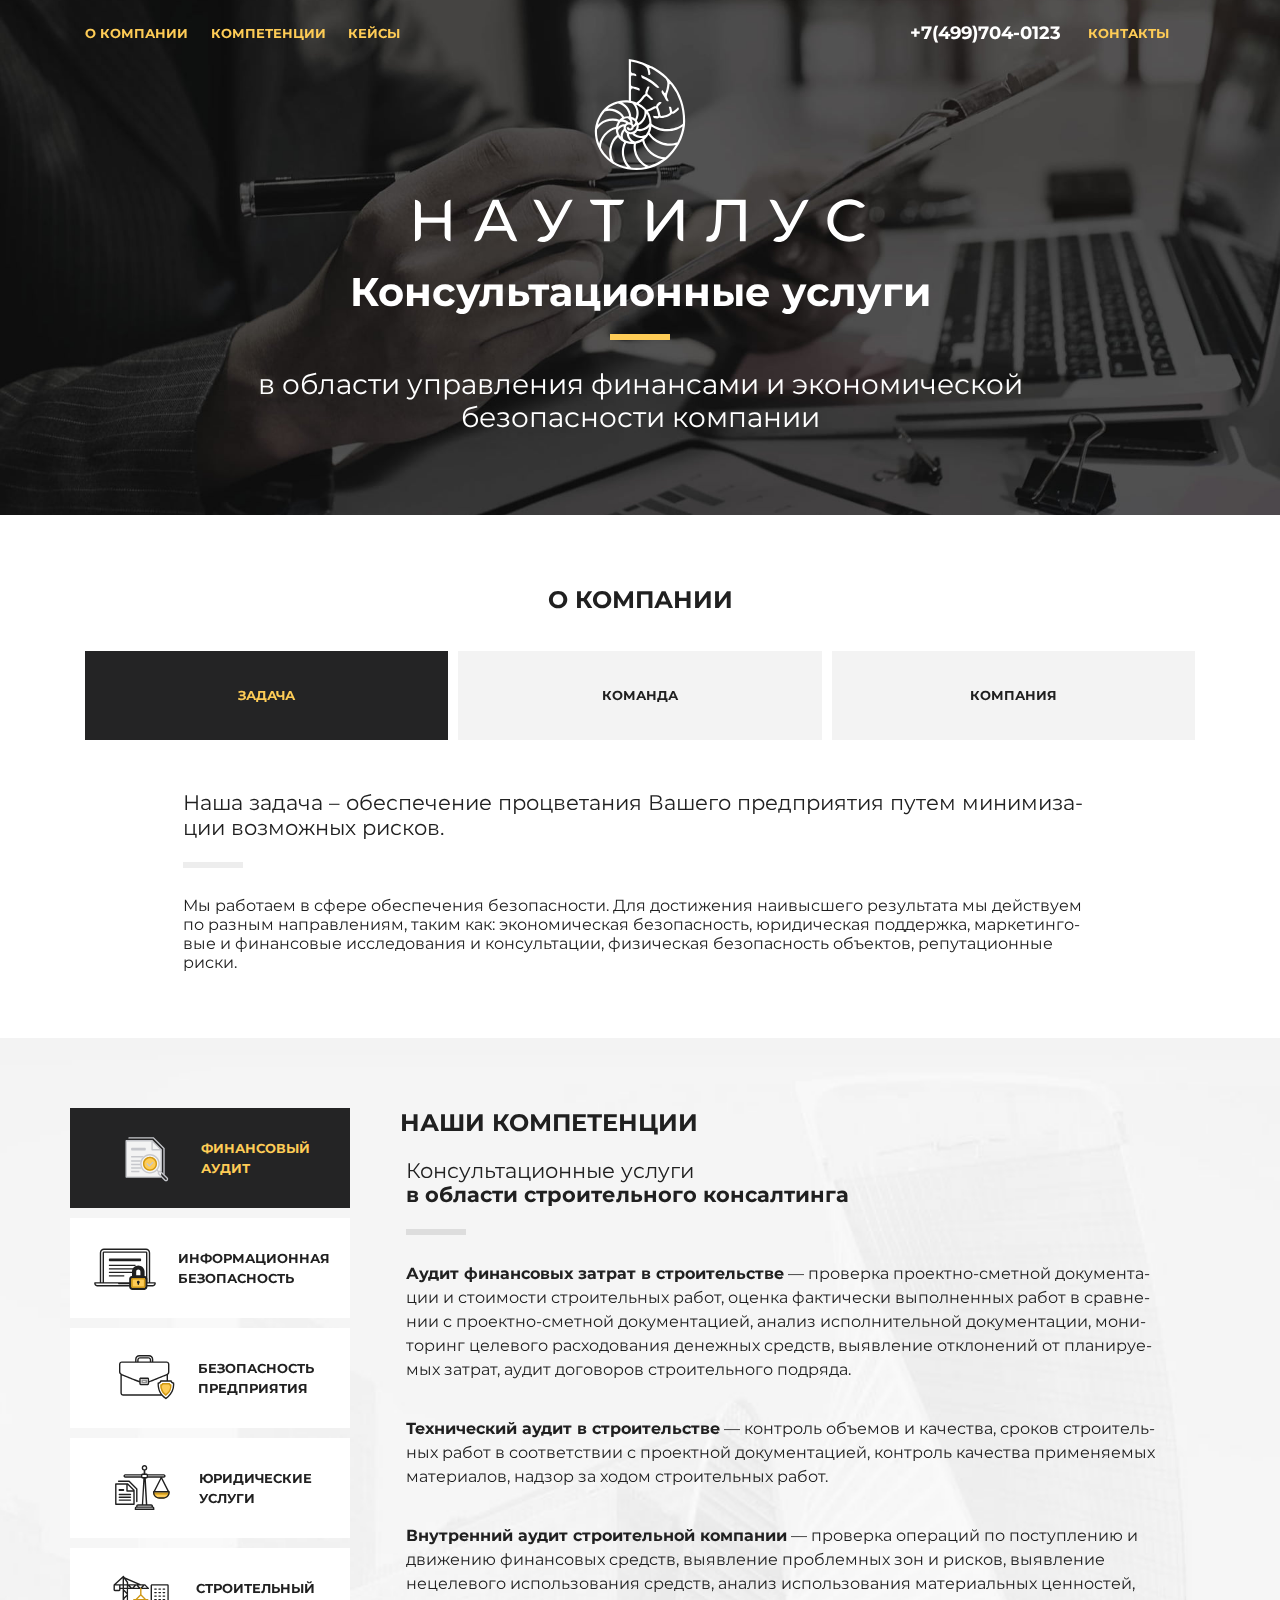
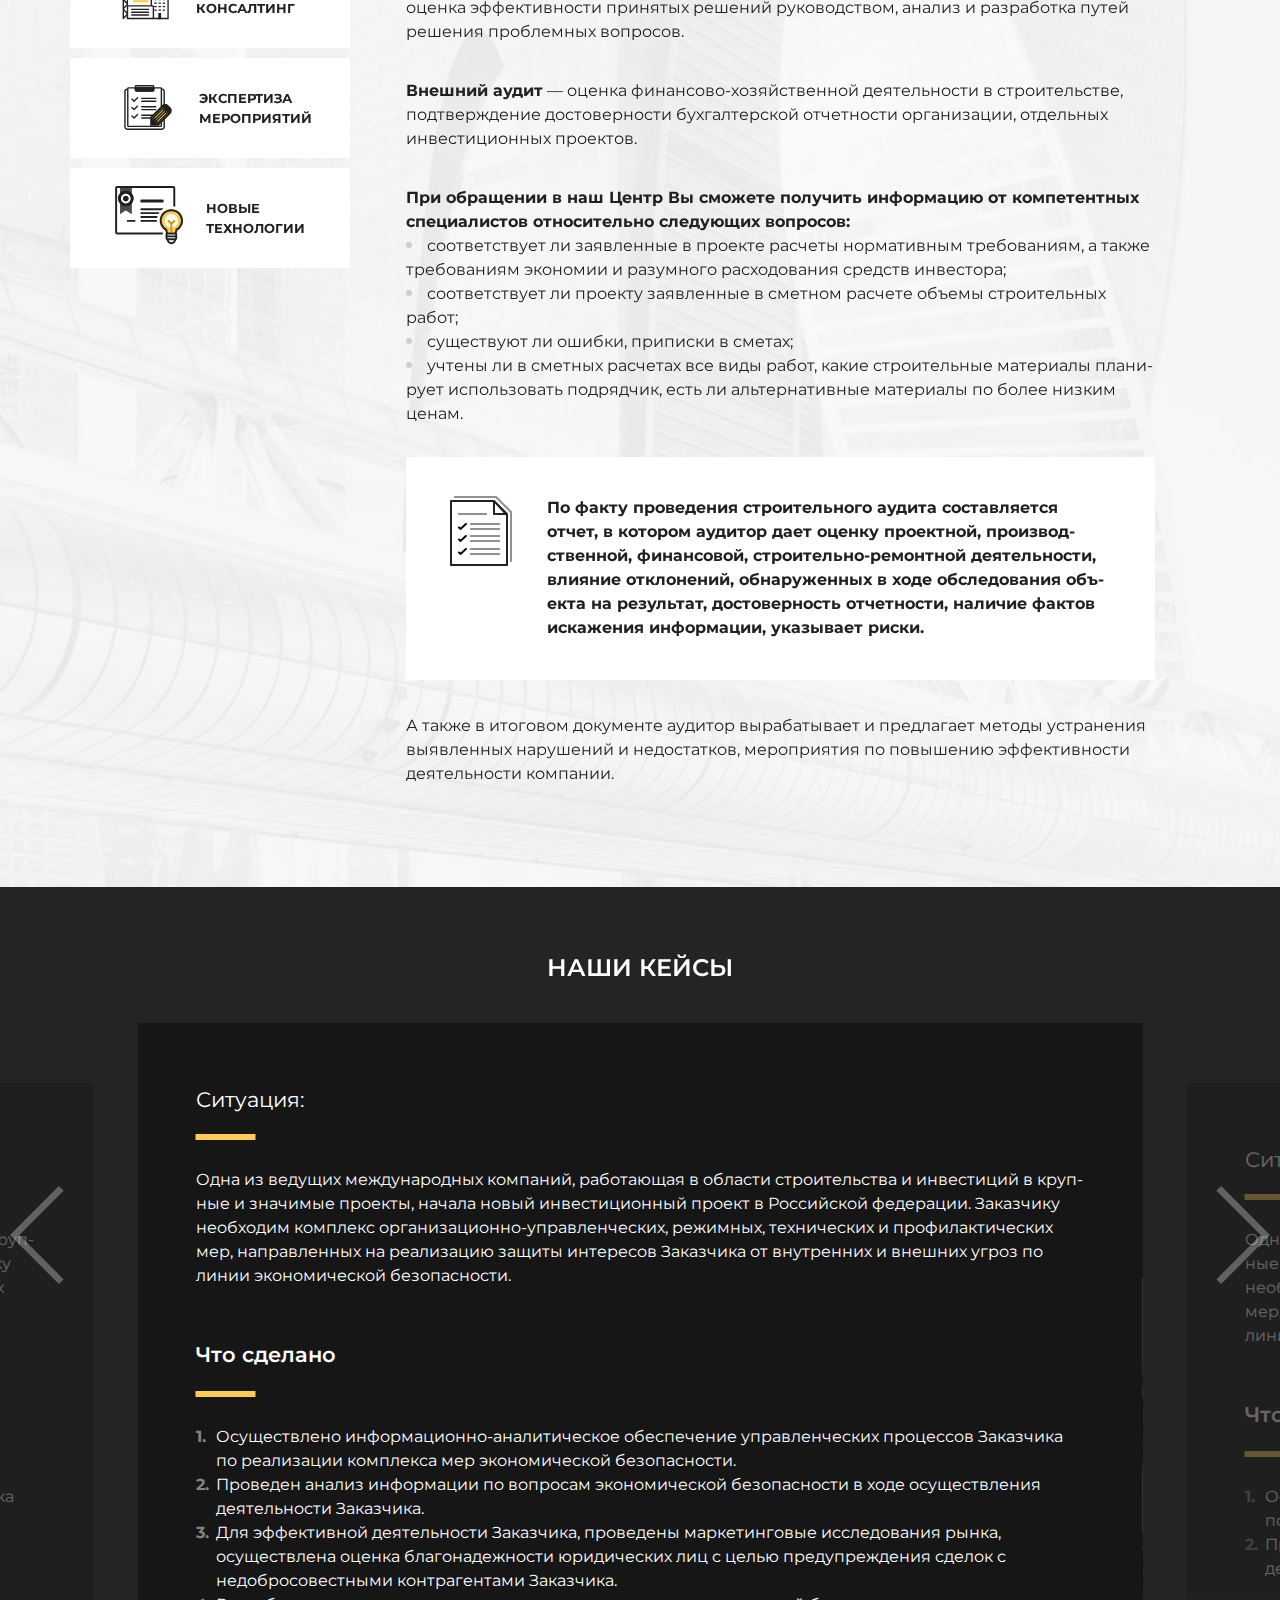
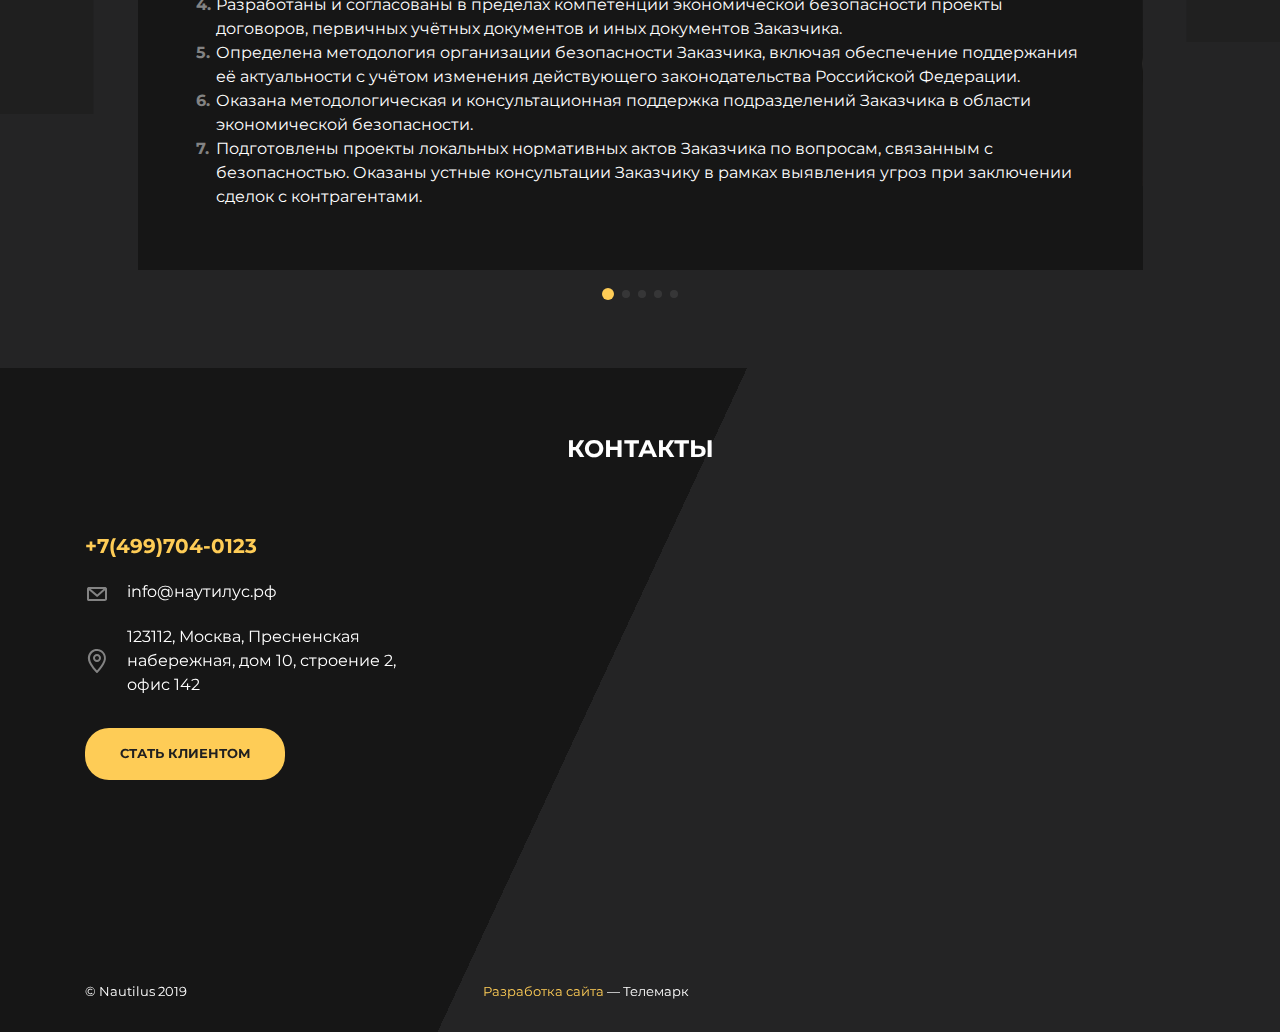
<file: index.html>
<!DOCTYPE html>
<!--[if lte IE 6]><html class="preIE7 preIE8 preIE9"><![endif]-->
<!--[if IE 7]><html class="preIE8 preIE9"><![endif]-->
<!--[if IE 8]><html class="preIE9"><![endif]-->
<!--[if gte IE 9]><!-->
<html lang="ru">
<!--<![endif]-->

<head>
	<meta charset="UTF-8">
	<meta http-equiv="X-UA-Compatible" content="IE=edge">
	<meta name="viewport" content="width=device-width, initial-scale=1.0">
	<title>Наутилус</title>
	<meta name="author" content="Alim Nagoev(https://github.com/developer-nagoev)">
	<meta name="description" content="description here ">
	<meta name="keywords" content="keywords,here">
	<link rel="shortcut icon" href="favicon.png" type="image/vnd.microsoft.icon">
	<link href="https://fonts.googleapis.com/css?family=Montserrat:300,400,600,700&display=swap&subset=cyrillic-ext"
		rel="stylesheet">
	<link rel="stylesheet" href="styles/main.css">

</head>

<body>
	<!-- SVG Sprite -->
	<svg width="0" height="0" class="visually-hidden">
		<symbol xmlns="http://www.w3.org/2000/svg" viewBox="0 0 90 90" id="competence-1">
			<path fill="#f3f3f3" d="M53 21H16v52h50V34z"></path>
			<path
				d="M70 70c-.6 0-1-.4-1-1V32.4L54.6 18H20c-.6 0-1-.4-1-1s.4-1 1-1h35c.3 0 .5.1.7.3l15 15c.2.2.3.4.3.7v37c0 .6-.4 1-1 1z">
			</path>
			<path
				d="M64.6 72H17V22h35v12c0 .6.4 1 1 1h12v29.1c.5.1.9.4 1.3.8l.7.7V33.9c0-.1 0-.2-.1-.3v-.1c0-.1-.1-.2-.2-.3l-13-13c-.1-.1-.2-.1-.3-.2h-.1c-.1 0-.2 0-.3-.1H16c-.6 0-1 .4-1 1v52c0 .6.4 1 1 1h50c.2 0 .3 0 .5-.1L64.6 72zM54 23.4l9.6 9.6H54v-9.6z">
			</path>
			<path
				d="M23.5 49h35c.3 0 .5.2.5.5v1c0 .3-.2.5-.5.5h-35c-.3 0-.5-.2-.5-.5v-1c0-.3.2-.5.5-.5zm0-6h35c.3 0 .5.2.5.5v1c0 .3-.2.5-.5.5h-35c-.3 0-.5-.2-.5-.5v-1c0-.3.2-.5.5-.5zm0 11h35c.3 0 .5.2.5.5v1c0 .3-.2.5-.5.5h-35c-.3 0-.5-.2-.5-.5v-1c0-.3.2-.5.5-.5zm0 5h35c.3 0 .5.2.5.5v1c0 .3-.2.5-.5.5h-35c-.3 0-.5-.2-.5-.5v-1c0-.3.2-.5.5-.5zm0 5h11c.3 0 .5.2.5.5v1c0 .3-.2.5-.5.5h-11c-.3 0-.5-.2-.5-.5v-1c0-.3.2-.5.5-.5zm.5-33h19c.6 0 1 .4 1 1v2c0 .6-.4 1-1 1H24c-.6 0-1-.4-1-1v-2c0-.5.5-1 1-1z">
			</path>
			<circle cx="50" cy="54" r="14" fill="#f4f4f4"></circle>
			<path
				d="M75.1 73.7l-8.8-8.8c-.6-.6-1.4-.9-2.2-.9-.5 0-.9.1-1.4.3L61 62.6c1.9-2.4 3-5.4 3-8.6 0-7.7-6.3-14-14-14s-14 6.3-14 14 6.3 14 14 14c3.8 0 7.2-1.5 9.7-3.9l1.6 1.6c-.6 1.2-.4 2.6.6 3.6l8.8 8.8c.6.6 1.4.9 2.2.9.8 0 1.6-.3 2.2-.9 1.2-1.2 1.2-3.2 0-4.4zM50 66c-6.6 0-12-5.4-12-12s5.4-12 12-12 12 5.4 12 12-5.4 12-12 12zm23.7 10.7c-.2.2-.5.3-.8.3-.3 0-.6-.1-.8-.3l-8.8-8.8c-.4-.4-.4-1.1 0-1.6.2-.2.5-.3.8-.3.3 0 .6.1.8.3l8.8 8.7c.4.5.4 1.2 0 1.7z">
			</path>
			<circle cx="50" cy="54" r="10" fill="#fecc56"></circle>
			<path
				d="M50 46c4.4 0 8 3.6 8 8s-3.6 8-8 8-8-3.6-8-8 3.6-8 8-8m0-2c-5.5 0-10 4.5-10 10s4.5 10 10 10 10-4.5 10-10-4.5-10-10-10z"
				fill="#cf9713"></path>
			<path
				d="M49 58c-.3 0-.5-.1-.7-.3l-3-3c-.4-.4-.4-1 0-1.4s1-.4 1.4 0l2.3 2.3 4.3-4.3c.4-.4 1-.4 1.4 0s.4 1 0 1.4l-5 5c-.2.2-.4.3-.7.3z">
			</path>
		</symbol>
		<symbol xmlns="http://www.w3.org/2000/svg" viewBox="0 0 90 90" id="competence-2">
			<path
				d="M22.5 46h36c.3 0 .5.2.5.5v1c0 .3-.2.5-.5.5h-36c-.3 0-.5-.2-.5-.5v-1c0-.3.2-.5.5-.5zm0 5h36c.3 0 .5.2.5.5v1c0 .3-.2.5-.5.5h-36c-.3 0-.5-.2-.5-.5v-1c0-.3.2-.5.5-.5zm0 5h21c.3 0 .5.2.5.5v1c0 .3-.2.5-.5.5h-21c-.3 0-.5-.2-.5-.5v-1c0-.3.2-.5.5-.5zm.5-24h44c.6 0 1 .4 1 1v2c0 .6-.4 1-1 1H23c-.6 0-1-.4-1-1v-2c0-.6.4-1 1-1z">
			</path>
			<path
				d="M64 42c-5 0-9 4-9 9v8c0 1.7 1.3 3 3 3h12c1.7 0 3-1.3 3-3v-8c0-5-4-9-9-9zm3 14h-6v-5c0-1.7 1.3-3 3-3s3 1.3 3 3v5z">
			</path>
			<path d="M22.9 41h36.3c.5 0 .9.2.9.5v1c0 .3-.4.5-.9.5H22.9c-.5 0-.9-.2-.9-.5v-1c0-.3.4-.5.9-.5z"></path>
			<path
				d="M88.1 66H81V24c0-3.3-2.7-6-6-6H15c-3.3 0-6 2.7-6 6v42H2c-.5 0-1 .4-1 .9V68c0 2.2 1.8 4 4 4h80c2.2 0 4-1.8 4-4v-1c0-.5-.4-1-.9-1zM11 24c0-2.2 1.8-4 4-4h60c2.2 0 4 1.8 4 4v42h-2V24c0-1.1-.9-2-2-2H15c-1.1 0-2 .9-2 2v42h-2V24zm64 42H15V24h60v42zm10 4H5c-1.1 0-2-.9-2-2h32c0 1.1.9 1 2 1h17c1.1 0 2 .1 2-1h31c0 1.1-.9 2-2 2z">
			</path>
			<path
				d="M55 76c-1.7 0-3-1.3-3-3V61c0-1.7 1.3-3 3-3h3v-7c0-3.3 2.7-6 6-6s6 2.7 6 6c0-3.3-2.7-6-6-6s-6 2.7-6 6v7h15c1.7 0 3 1.3 3 3v12c0 1.7-1.3 3-3 3H55z">
			</path>
			<path
				d="M73 59c1.1 0 2 .9 2 2v12c0 1.1-.9 2-2 2H55c-1.1 0-2-.9-2-2V61c0-1.1.9-2 2-2h18m-9-15c-3.9 0-7 3.1-7 7v6h-2c-2.2 0-4 1.8-4 4v12c0 2.2 1.8 4 4 4h18c2.2 0 4-1.8 4-4V61c0-2.2-1.8-4-4-4h-2v-6c0-3.9-3.1-7-7-7zm-5 13v-6c0-2.8 2.2-5 5-5s5 2.2 5 5v6H59z">
			</path>
			<path d="M56 60h16c1.1 0 2 .9 2 2v10c0 1.1-.9 2-2 2H56c-1.1 0-2-.9-2-2V62c0-1.1.9-2 2-2z" fill="#fecc56">
			</path>
			<path d="M72 62v10H56V62h16m0-2H56c-1.1 0-2 .9-2 2v10c0 1.1.9 2 2 2h16c1.1 0 2-.9 2-2V62c0-1.1-.9-2-2-2z"
				fill="#cf9713"></path>
			<path d="M66 66c0-1.1-.9-2-2-2s-2 .9-2 2c0 .7.4 1.4 1 1.7V69c0 .6.4 1 1 1s1-.4 1-1v-1.3c.6-.3 1-1 1-1.7z">
			</path>
		</symbol>
		<symbol xmlns="http://www.w3.org/2000/svg" viewBox="0 0 90 90" id="competence-3">
			<path d="M48 50v1h-4v-1h4m2-2h-8v5h8v-5z" opacity=".5" fill="#212121"></path>
			<path
				d="M89 53.8c-.1-.6-.2-1.2-.2-1.8-2.4-.3-3.3-1-3.7-3H80v-8.1c1.5-1.1 2-2.3 2-3.9V26c0-2.2-1.8-4-4-4H59v-3c0-3.3-2.7-6-6-6H39c-3.3 0-6 2.7-6 6v3H14c-2.2 0-4 1.8-4 4v11c0 1.4.9 2.7 2 3.6V67c0 2.2 1.8 4 4 4h55c1.5 1.7 3.1 3.1 4.9 4.4.2.2.5.4.9.5.1.1.1.1.2.1s.2 0 .2-.1c1.2-.8 2.4-1.8 3.5-2.7 5.7-4.8 8.7-12 8.3-19.4zM35 19c0-2.2 1.8-4 4-4h14c2.2 0 4 1.8 4 4v3h-1v-2c0-2.2-1.8-4-4-4H40c-2.2 0-4 1.8-4 4v2h-1v-3zm19 1v2H38v-2c0-1.1.9-2 2-2h12c1.1 0 2 .9 2 2zM12 37V26c0-1.1.9-2 2-2h64c1.1 0 2 .9 2 2v11c0 1.1-.2 2-2.8 3.2-8.6 3.5-21.4 8.6-24.2 9.7V47c0-1.1-.9-2-2-2H41c-1.1 0-2 .9-2 2v2.8c-.1 0-.2-.1-.3-.1l-2.8-1.1c-2.4-.9-5.5-2.2-8.6-3.4l-12.4-5c-1.5-.8-2.9-2.1-2.9-3.2zm39 10v7H41v-7h10zM14 67V42s23.5 9.3 25 10v2c0 1.1.9 2 2 2h10c1.1 0 2-.9 2-2v-2c.3 0 25-10 25-10v7h-8.8c-.2 1.7-1.7 3-3.4 3h-.6c0 .3-.1.7-.1 1-.2 2.4 0 4.9.6 7.3.6 3.1 1.9 6.1 3.8 8.7H16c-1.1 0-2-.9-2-2zm65.4 4.7c-.8.7-1.7 1.4-2.5 2-1.9-1.4-3.7-3-5.2-4.9-2.1-2.6-3.5-5.6-4.1-8.8-.5-1.9-.7-3.9-.6-5.9 1.6-.4 2.9-1.5 3.6-2.9h13c.6 1.4 1.7 2.3 3.3 2.7 0 .1 0 .2.1.3.4 6.6-2.5 13.1-7.6 17.5z">
			</path>
			<path
				d="M84.8 55c-1.6-.2-2.2-.7-2.4-2H71.8c-.1 1.2-1.2 2.1-2.4 2h-.2c0 .2-.1.4-.1.7-.1 1.6 0 3.3.4 4.8.5 2.4 1.5 4.6 3 6.5 1.1 1.4 2.4 2.6 3.8 3.6.2.2.4.3.6.3 0 0 .1.1.2.1s.1 0 .1-.1c.8-.6 1.6-1.2 2.3-1.8 3.8-3.2 5.8-8 5.5-12.9-.1-.4-.2-.8-.2-1.2z"
				fill="#fecc56"></path>
			<path
				d="M81 55c.4.8 1.1 1.3 2 1.7.2 4.2-1.6 8.2-4.8 10.9-.4.3-.8.7-1.3 1-1.1-.8-2.1-1.8-2.9-2.9-1.3-1.6-2.2-3.6-2.6-5.6-.3-1.1-.4-2.2-.4-3.3.9-.3 1.7-1 2.2-1.8H81m1.4-2H71.8c-.1 1.2-1.1 2-2.3 2h-.4c0 .2-.1.4-.1.7-.1 1.6 0 3.3.4 4.8.5 2.4 1.5 4.6 3 6.5 1.1 1.4 2.4 2.6 3.8 3.6.2.2.4.3.6.3l.1.1c.1 0 .1 0 .1-.1.8-.6 1.6-1.2 2.3-1.8 3.8-3.2 5.8-8 5.5-12.9-.1-.4-.1-.8-.2-1.2-1.4-.1-2-.6-2.2-2z"
				fill="#cf9713"></path>
		</symbol>
		<symbol xmlns="http://www.w3.org/2000/svg" viewBox="0 0 90 90" id="competence-4">
			<path d="M4 69h26V49l-9-9H4v29z" fill="#fff"></path>
			<path
				d="M34 66c-.6 0-1-.4-1-1V47.4L22.6 37H8c-.6 0-1-.4-1-1s.4-1 1-1h15c.3 0 .5.1.7.3l11 11c.2.2.3.4.3.7v18c0 .6-.4 1-1 1z">
			</path>
			<path
				d="M30.7 48.3l-9-9c-.2-.2-.4-.3-.7-.3H4c-.6 0-1 .4-1 1v29c0 .6.4 1 1 1h26c.6 0 1-.4 1-1V49c0-.3-.1-.5-.3-.7zm-2.1.7H21v-7.6l7.6 7.6zM5 68V41h14v9c0 .6.4 1 1 1h9v17H5z">
			</path>
			<path
				d="M9 47h6c.6 0 1 .4 1 1v1c0 .6-.4 1-1 1H9c-.6 0-1-.4-1-1v-1c0-.6.4-1 1-1zm0 7h16c.6 0 1 .4 1 1s-.4 1-1 1H9c-.6 0-1-.4-1-1s.4-1 1-1zm0 4h16c.6 0 1 .4 1 1s-.4 1-1 1H9c-.6 0-1-.4-1-1s.4-1 1-1zm0 4h16c.6 0 1 .4 1 1s-.4 1-1 1H9c-.6 0-1-.4-1-1s.4-1 1-1z">
			</path>
			<path d="M57.9 50h22.2c.5 0 .9.4.9.9v1c0 5-4.1 9.1-9.1 9.1h-5.8c-5 0-9.1-4.1-9.1-9.1v-1c0-.5.4-.9.9-.9z"
				fill="#fecc56"></path>
			<path fill="#cf9713" d="M58 53h21v2H58z"></path>
			<path
				d="M80.1 50H80l-9.7-19h2.3c1.4 0 2.5-1.1 2.5-2.5S73.9 26 72.5 26H49.7c-.3-.6-1-1-1.7-1h-1.7l-.2-4.2c1.7-.5 2.9-2 2.9-3.8 0-2.2-1.8-4-4-4s-4 1.8-4 4c0 1.8 1.2 3.3 2.9 3.8l-.2 4.2H42c-.7 0-1.4.4-1.7 1H17.5c-1.4 0-2.5 1.1-2.5 2.5s1.1 2.5 2.5 2.5h22.8c.3.6 1 1 1.7 1h1.3l-2.1 37h-5.6c-1.4 0-2.5 1.1-2.5 2.5v.6c-1.1.2-2 1.2-2 2.4V77h28v-2.5c0-1.2-.9-2.2-2-2.4v-.6c0-1.4-1.1-2.5-2.5-2.5H49l-2.1-37H48c.7 0 1.4-.4 1.7-1h18.1l-9.7 19H58c-.5 0-.9.4-.9.9v1c0 5 4.1 9.1 9.1 9.1H72c5 0 9.1-4.1 9.1-9.1v-1c-.1-.5-.5-.9-1-.9zM40 29H17.5c-.3 0-.5-.2-.5-.5s.2-.5.5-.5H40v1zm3-12c0-1.1.9-2 2-2s2 .9 2 2-.9 2-2 2-2-.9-2-2zm13.5 57c.3 0 .5.2.5.5v.5H33v-.5c0-.3.2-.5.5-.5h23zM49 71h5.5c.3 0 .5.2.5.5v.5H35v-.5c0-.3.2-.5.5-.5H49zm-2.1-2h-3.8L45 36.4 46.9 69zM48 30h-6v-3h6v3zm2-2h22.5c.3 0 .5.2.5.5s-.2.5-.5.5H50v-1zm19 5l8.7 17H60.3L69 33zm2.9 26h-5.8c-3.9 0-7-3.1-7.1-7h20c0 3.9-3.2 7-7.1 7z">
			</path>
		</symbol>
		<symbol xmlns="http://www.w3.org/2000/svg" viewBox="0 0 90 90" id="competence-5">
			<path
				d="M82 26H60c-1.1 0-2 .9-2 2v28H26c-.3 0-.5.1-.8.2l.4-.4c.1-.1.2-.2.2-.4V33h29c.4 0 .8-.2.9-.6.2-.4.1-.8-.2-1.1l-5-5c0-.2-.2-.3-.5-.3h-5.8l-23.1-9.8-1.3-1.9c-.3-.4-.7-.5-1.1-.4-.4.1-.7.5-.7 1v.1c-.2 0-.5.1-.7.3l-12 11c-.3.3-.4.7-.2 1.1-.1.2-.1.4-.1.6v6c0 1.1.9 2 2 2h6c1.1 0 2-.9 2-2v-1h3v41c0 .2.1.3.1.5-.2.4-.2.9.1 1.2.2.2.5.3.7.3.3 0 .5-.1.7-.3l4.3-4.3V76h60V28c.1-1.1-.8-2-1.9-2zm-69 8H7v-6h6v6zm5-3h-3v-3h3v3zm0-5h-4c-.1 0-.3 0-.4.1-.2-.1-.4-.1-.6-.1H8.6l9.4-8.6V26zm8 5v-2.6l2.6 2.6H26zm5.4 0l-3-3h6.2l-3 3h-.2zm3 0l3-3h.2l3 3h-6.2zm15.2-3l3 3h-6.2l3-3h.2zM44 28h2.6l-3 3h-.2l-3-3H44zm-4.9-2H26v-2.5c0-.2-.1-.4-.2-.6l-2.5-3.6L39.1 26zM20 18.1l4 5.7V26h-4v-7.9zm0 9.9h4v3h-4v-3zm0 5h4v4.6l-4-4.1V33zm0 3.4l4 4.1v.1l-4 4v-8.2zm0 11l4-4v8.2l-4-4.1v-.1zm0 3l4 4.1v.1l-4 4v-8.2zm4 18.2l-4 4v-8.2l4 4.2zM24 58v7.6l-4-4.1v-.1l4.2-4.1c-.1.2-.2.4-.2.7zm36.8 16H26V58h35v16h-.2zM82 74H63V58c0-1.1-.9-2-2-2h-1V28h22v46z">
			</path>
			</path>
			<path
				d="M66 32h-2c-.6 0-1 .4-1 1s.4 1 1 1h2c.6 0 1-.4 1-1s-.4-1-1-1zm6 0h-2c-.6 0-1 .4-1 1s.4 1 1 1h2c.6 0 1-.4 1-1s-.4-1-1-1zm4 2h2c.6 0 1-.4 1-1s-.4-1-1-1h-2c-.6 0-1 .4-1 1s.4 1 1 1zm-10 3h-2c-.6 0-1 .4-1 1s.4 1 1 1h2c.6 0 1-.4 1-1s-.4-1-1-1zm6 0h-2c-.6 0-1 .4-1 1s.4 1 1 1h2c.6 0 1-.4 1-1s-.4-1-1-1zm6 0h-2c-.6 0-1 .4-1 1s.4 1 1 1h2c.6 0 1-.4 1-1s-.4-1-1-1zm-12 5h-2c-.6 0-1 .4-1 1s.4 1 1 1h2c.6 0 1-.4 1-1s-.4-1-1-1zm6 0h-2c-.6 0-1 .4-1 1s.4 1 1 1h2c.6 0 1-.4 1-1s-.4-1-1-1zm6 0h-2c-.6 0-1 .4-1 1s.4 1 1 1h2c.6 0 1-.4 1-1s-.4-1-1-1zm-12 5h-2c-.6 0-1 .4-1 1s.4 1 1 1h2c.6 0 1-.4 1-1s-.4-1-1-1zm6 0h-2c-.6 0-1 .4-1 1s.4 1 1 1h2c.6 0 1-.4 1-1s-.4-1-1-1zm6 0h-2c-.6 0-1 .4-1 1s.4 1 1 1h2c.6 0 1-.4 1-1s-.4-1-1-1zm-12 5h-2c-.6 0-1 .4-1 1s.4 1 1 1h2c.6 0 1-.4 1-1s-.4-1-1-1zm6 0h-2c-.6 0-1 .4-1 1s.4 1 1 1h2c.6 0 1-.4 1-1s-.4-1-1-1zm6 0h-2c-.6 0-1 .4-1 1s.4 1 1 1h2c.6 0 1-.4 1-1s-.4-1-1-1zm-12 5h-2c-.6 0-1 .4-1 1s.4 1 1 1h2c.6 0 1-.4 1-1s-.4-1-1-1zm6 0h-2c-.6 0-1 .4-1 1s.4 1 1 1h2c.6 0 1-.4 1-1s-.4-1-1-1zm6 0h-2c-.6 0-1 .4-1 1s.4 1 1 1h2c.6 0 1-.4 1-1s-.4-1-1-1zm-12 5h-2c-.6 0-1 .4-1 1s.4 1 1 1h2c.6 0 1-.4 1-1s-.4-1-1-1zm6 0h-2c-.6 0-1 .4-1 1s.4 1 1 1h2c.6 0 1-.4 1-1s-.4-1-1-1zm6 0h-2c-.6 0-1 .4-1 1s.4 1 1 1h2c.6 0 1-.4 1-1s-.4-1-1-1zm-9 5h4v9h-4zm-38-4h24c.6 0 1-.4 1-1s-.4-1-1-1H31c-.6 0-1 .4-1 1s.4 1 1 1zm24 2H31c-.6 0-1 .4-1 1s.4 1 1 1h24c.6 0 1-.4 1-1s-.4-1-1-1zm0 4H31c-.6 0-1 .4-1 1s.4 1 1 1h24c.6 0 1-.4 1-1s-.4-1-1-1z">
			</path>
			<path
				d="M54 47h-2.6L45 40.6V32c0-.6-.4-1-1-1s-1 .4-1 1v8.6L36.6 47H34c-.6 0-1 .4-1 1s.4 1 1 1h20c.6 0 1-.4 1-1s-.4-1-1-1zm-10-4.6l4.6 4.6h-9.2l4.6-4.6z"
				fill="#cf9713"></path>
			<path fill="#fecc56" d="M33 49h22v3H33z"></path>
		</symbol>
		<symbol xmlns="http://www.w3.org/2000/svg" viewBox="0 0 90 90" id="competence-6">
			<path
				d="M70.1 20c1.1 0 2 .9 2 2v51c0 1.1-.9 2-2 2h-50c-1.1 0-2-.9-2-2V22c0-1.1.9-2 2-2h50m0-2h-50c-2.2 0-4 1.8-4 4v51c0 2.2 1.8 4 4 4h50c2.2 0 4-1.8 4-4V22c0-2.2-1.8-4-4-4z">
			</path>
			<path d="M22.1 16h46c1.1 0 2 .9 2 2v53c0 1.1-.9 2-2 2h-46c-1.1 0-2-.9-2-2V18c0-1.1.9-2 2-2z" fill="#ffffff">
			</path>
			<path
				d="M68.1 18v53h-46V18h46m0-2h-46c-1.1 0-2 .9-2 2v53c0 1.1.9 2 2 2h46c1.1 0 2-.9 2-2V18c0-1.1-.9-2-2-2z">
			</path>
			<path
				d="M30.1 37c-.3 0-.5-.1-.7-.3l-3-3c-.4-.4-.4-1 0-1.4s1-.4 1.4 0l2.3 2.3 4.3-4.3c.4-.4 1-.4 1.4 0s.4 1 0 1.4l-5 5c-.2.2-.4.3-.7.3zm0 12c-.3 0-.5-.1-.7-.3l-3-3c-.4-.4-.4-1 0-1.4s1-.4 1.4 0l2.3 2.3 4.3-4.3c.4-.4 1-.4 1.4 0s.4 1 0 1.4l-5 5c-.2.2-.4.3-.7.3zm11-18h20c.6 0 1 .4 1 1s-.4 1-1 1h-20c-.6 0-1-.4-1-1s.5-1 1-1zm0 4h20c.6 0 1 .4 1 1s-.4 1-1 1h-20c-.6 0-1-.4-1-1s.5-1 1-1zm0 8h20c.6 0 1 .4 1 1s-.4 1-1 1h-20c-.6 0-1-.4-1-1s.5-1 1-1zm0 4h20c.6 0 1 .4 1 1s-.4 1-1 1h-20c-.6 0-1-.4-1-1s.5-1 1-1zm0 8h20c.6 0 1 .4 1 1s-.4 1-1 1h-20c-.6 0-1-.4-1-1s.5-1 1-1zm0 4h20c.6 0 1 .4 1 1s-.4 1-1 1h-20c-.6 0-1-.4-1-1s.5-1 1-1zm-11 2c-.3 0-.5-.1-.7-.3l-3-3c-.4-.4-.4-1 0-1.4s1-.4 1.4 0l2.3 2.3 4.3-4.3c.4-.4 1-.4 1.4 0s.4 1 0 1.4l-5 5c-.2.2-.4.3-.7.3zm3-45h24c1.1 0 2 .9 2 2v2c0 1.1-.9 2-2 2h-24c-1.1 0-2-.9-2-2v-2c0-1.1.9-2 2-2z">
			</path>
			<path d="M57.1 18v2h-24v-2h24m0-2h-24c-1.1 0-2 .9-2 2v2c0 1.1.9 2 2 2h24c1.1 0 2-.9 2-2v-2c0-1.1-.9-2-2-2z">
			</path>
			<path
				d="M57.1 15v5h-24v-5h24m0-2h-24c-1.1 0-2 .9-2 2v5c0 1.1.9 2 2 2h24c1.1 0 2-.9 2-2v-5c0-1.1-.9-2-2-2zM82 44.7L79.3 42c-1.3-1.3-3-2-4.8-2-1.8 0-3.5.7-4.8 2L67 44.7l-2.1 2.1.1.1-11 11-.9.9V71h12.2l.9-.9 15-15 1.9-2.3c1.5-2.6 1.1-5.9-1.1-8.1zM74.9 43h-.4.4zm2.3 1.1c-.2-.2-.4-.3-.6-.5.2.2.4.3.6.5zm-.8-.6c-.1-.1-.3-.2-.4-.2.1 0 .2.1.4.2zm-.8-.3c-.1 0-.3-.1-.4-.1.2 0 .3.1.4.1zm-1.5-.2h-.3c.1.1.2.1.3 0zm-.7.2c-.1 0-.2 0-.3.1.1-.1.2-.1.3-.1zm-.8.3c-.1 0-.2.1-.2.1.1 0 .2 0 .2-.1z">
			</path>
			<path
				d="M79.9 46.8l-2.7-2.7c-.7-.7-1.7-1.1-2.7-1.1-1 0-1.9.4-2.7 1.1l-2.7 2.7-13 13.2v8h8l15-15 .8-.8c1.5-1.5 1.5-3.9 0-5.4zM63.3 66h-3.2l-2-2v-3.2l12.5-12.5 5.2 5.2L63.3 66zm15.2-15.2l-.8.8-5.3-5.3.8-.8c.3-.3.8-.5 1.3-.5s.9.2 1.3.5l2.7 2.7c.7.7.7 1.9 0 2.6z"
				fill="#212121"></path>
			<path d="M56.1 60l8 8 14-14 1-1-8-8-15 15z" fill="#fdcb55"></path>
			<path
				d="M62.1 65c-.3 0-.5-.1-.7-.3-.4-.4-.4-1 0-1.4l13-13c.4-.4 1-.4 1.4 0s.4 1 0 1.4l-13 13c-.2.2-.4.3-.7.3zm-2-2c-.3 0-.5-.1-.7-.3-.4-.4-.4-1 0-1.4l13-13c.4-.4 1-.4 1.4 0s.4 1 0 1.4l-13 13c-.2.2-.4.3-.7.3z">
			</path>
			<path d="M71.1 47.8l5.2 5.2-12.2 12.2L59 60l12.1-12.2m0-2.8l-15 15 8 8 14-14 1-1-8-8z"></path>
		</symbol>
		<symbol xmlns="http://www.w3.org/2000/svg" viewBox="0 0 75 65" id="competence-7">
			<path d="M2 0h58c1.1 0 2 .9 2 2v46c0 1.1-.9 2-2 2H2c-1.1 0-2-.9-2-2V2C0 .9.9 0 2 0z" fill="#ffffff"></path>
			<path d="M60 2v46H2V2h58m0-2H2C.9 0 0 .9 0 2v46c0 1.1.9 2 2 2h58c1.1 0 2-.9 2-2V2c0-1.1-.9-2-2-2z"></path>
			<path d="M56 5H20.7c.5.6.8 1.3 1.2 2H55v36H7V31.7L5 33v11c0 .6.4 1 1 1h50c.6 0 1-.4 1-1V6c0-.6-.4-1-1-1z"
				opacity=".5" fill="#ffffff"></path>
			<g opacity=".8">
				<path d="M5 0v29l6-4 6 4V0H5z"></path>
				<path d="M15 2v23.3l-2.9-1.9c-.3-.3-.7-.4-1.1-.4s-.8.1-1.1.3l-2.9 2V2h8m2-2H5v29l6-4 6 4V0z"></path>
			</g>
			<path
				d="M27 23h22c.6 0 1 .4 1 1s-.4 1-1 1H27c-.6 0-1-.4-1-1s.4-1 1-1zm0-9h22c.6 0 1 .4 1 1v1c0 .6-.4 1-1 1H27c-.6 0-1-.4-1-1v-1c0-.6.4-1 1-1z">
			</path>
			<circle cx="11" cy="13" r="8"></circle>
			<path
				d="M11 7c3.3 0 6 2.7 6 6s-2.7 6-6 6-6-2.7-6-6 2.7-6 6-6m0-2c-4.4 0-8 3.6-8 8s3.6 8 8 8 8-3.6 8-8-3.6-8-8-8z">
			</path>
			<g opacity="1">
				<circle cx="11" cy="13" r="5"></circle>
				<path
					d="M11 10c1.7 0 3 1.3 3 3s-1.3 3-3 3-3-1.3-3-3 1.3-3 3-3m0-2c-2.8 0-5 2.2-5 5s2.2 5 5 5 5-2.2 5-5-2.2-5-5-5z"
					fill="#ffffff">
				</path>
			</g>
			<path
				d="M27 27h22c.6 0 1 .4 1 1s-.4 1-1 1H27c-.6 0-1-.4-1-1s.4-1 1-1zm0 4h22c.6 0 1 .4 1 1s-.4 1-1 1H27c-.6 0-1-.4-1-1s.4-1 1-1zm0 4h22c.6 0 1 .4 1 1s-.4 1-1 1H27c-.6 0-1-.4-1-1s.4-1 1-1zm-14 0h7c.6 0 1 .4 1 1s-.4 1-1 1h-7c-.6 0-1-.4-1-1s.4-1 1-1z">
			</path>
			<path
				d="M73 35.7C73 27.6 66.4 21 58.3 21h-.5C49.6 21 43 27.6 43 35.7c0 4.8 2.3 9.2 6.1 12 0 .2.1.4.2.6-.2.6-.3 1.1-.3 1.7v4c0 1.3.5 2.6 1.4 3.5 1 3.3 4.1 5.5 7.6 5.5s6.5-2.3 7.6-5.5c.9-.9 1.4-2.2 1.4-3.5v-4c0-.6-.1-1.1-.3-1.7.1-.2.1-.4.2-.6 3.8-2.8 6.1-7.2 6.1-12zM52 46c-.4-.3-.9-.5-1.3-.8.5.3.9.5 1.3.8zm1.3 10.6zm8.6 1.6c.4-.4.7-1 .8-1.5-.2.5-.5 1-.8 1.5zm.1-11.8v-.2c0-.3 0-.6.2-.9-.2.2-.2.5-.2.8v.3z"
				fill="#ffffff">
			</path>
			<path
				d="M70 35.7C70 29.3 64.7 24 58.3 24h-.5C51.3 24 46 29.3 46 35.7c0 4.4 2.4 8.2 6 10.3v.3c0 2.6 2.1 4.7 4.7 4.7h2.6c2.6 0 4.7-2.1 4.7-4.7V46c3.6-2 6-5.9 6-10.3z"
				fill="#fdcb55"></path>
			<path
				d="M62 48h-8c-1.1 0-2 .9-2 2v4c0 .8.4 1.4 1.1 1.8.4 2.4 2.4 4.2 4.9 4.2s4.6-1.8 4.9-4.2c.6-.3 1.1-1 1.1-1.8v-4c0-1.1-.9-2-2-2z"
				fill="#ffffff">
			</path>
			<circle cx="58" cy="36" r="7" opacity=".9" fill="#fff"></circle>
			<path
				d="M61.7 35.3c-.4-.4-1.1-.4-1.5 0L58 37.5l-2.2-2.2c-.4-.4-1.1-.4-1.5 0-.4.4-.4 1.1 0 1.5l2.8 2.8c-.1.1-.1.2-.1.4v7c0 .6.4 1 1 1s1-.4 1-1v-7c0-.2 0-.3-.1-.4l2.8-2.8c.4-.4.4-1.1 0-1.5z"
				fill="#cf9713"></path>
			<path
				d="M70 35.7C70 29.3 64.7 24 58.3 24h-.5C51.3 24 46 29.3 46 35.7c0 4.4 2.4 8.2 6 10.3v.3c0 .8.2 1.6.6 2.3-.4.3-.6.8-.6 1.4v4c0 .8.4 1.4 1.1 1.8.4 2.4 2.4 4.2 4.9 4.2s4.6-1.8 4.9-4.2c.6-.3 1.1-1 1.1-1.8v-4c0-.6-.2-1.1-.6-1.4.4-.7.6-1.4.6-2.3V46c3.6-2 6-5.9 6-10.3zM58 58c-1.3 0-2.4-.8-2.8-2h5.7c-.5 1.2-1.6 2-2.9 2zm4-4h-8v-1h8v1zm0-3h-8v-1h8v1zm1-6.8c-.7.4-1.1 1.1-1 1.9v.2c0 .6-.2 1.2-.6 1.6h-6.8c-.4-.5-.6-1-.6-1.6v-.2c.1-.8-.3-1.5-1-1.9-3.1-1.7-5-5-5-8.5 0-5.4 4.4-9.7 9.7-9.7h.5c5.4 0 9.7 4.4 9.7 9.7.1 3.6-1.8 6.8-4.9 8.5z">
			</path>
		</symbol>
	</svg>
	<!-- Section header: -->
	<header class="header" id="header">
		<!-- navigation -->
		<nav class="nav container">
			<div class="nav__wrapper">
				<!-- mobile burger -->
				<div class="hamburger hamburger--elastic-r">
					<div class="hamburger-box">
						<button class="hamburger-inner" aria-label="Mobile burger"></button>
					</div>
				</div>
				<a href="tel:+7(499)704-0123" class="phone">
					<img src="images/header/phone.svg" alt="Номер телефона" class="phone__ico">
				</a>
				<!-- Menu -->
				<div class="header__wrapper">
					<ul class="menu menu--left">
						<li class="menu__item">
							<a href="#about" class="menu__link">О компании</a>
						</li>
						<li class="menu__item">
							<a href="#competence" class="menu__link">компетенции</a>
						</li>
						<li class="menu__item">
							<a href="#case" class="menu__link">кейсы</a>
						</li>
					</ul>
					<ul class="menu menu--right">
						<li class="menu__item">
							<a href="tel:+7(499)704-0123" class="phone phone--menu">
								+7(499)704-0123
							</a>
						</li>
						<li class="menu__item  menu__item--contact">
							<a href="#contact" class="menu__link">Контакты</a>
						</li>
						<li class="menu__item">
							<a href="#" class="btn btn--yellow header__btn call-modal">Стать клиентом</a>
						</li>
					</ul>
				</div>

			</div>
		</nav>
	</header>
	<!-- Section main: -->
	<main class="main" id="main">
		<!-- HERO -->
		<section class="hero">
			<div class="hero__inner container">
				<img src="images/hero/logo.svg" alt="Наутилус" class="hero__logo">
				<h1 class="hero__title">
					<span class="hero__title-top line line--yellow">Консультационные услуги</span>
					в области управления финансами и экономической безопасности компании
				</h1>
			</div>
		</section>
		<!-- ABOUT -->
		<section class="about" id="about">
			<div class="about__inner container">
				<h2 class="head about__head">О компании</h2>
				<!-- Swiper -->
				<div class="swiper-container gallery-thumbs about-controls">
					<ul class="swiper-wrapper">
						<li class="swiper-slide about-controls__item">
							<button class="about-controls__button">задача</button>
						</li>
						<li class="swiper-slide about-controls__item">
							<button class="about-controls__button">команда</button>
						</li>
						<li class="swiper-slide about-controls__item">
							<button class="about-controls__button">компания</button>
						</li>
					</ul>
				</div>
				<div class="swiper-container gallery-top about-thumbs">
					<ul class="swiper-wrapper">
						<li class="swiper-slide about-thumbs__item">
							<p class="about-thumbs__slogan line line--grey">
								Наша задача – обеспечение процветания Вашего предприятия путем минимизации возможных
								рисков.
							</p>
							<p class="about-thumbs__text">
								Мы работаем в сфере обеспечения безопасности. Для достижения наивысшего результата мы
								действуем по разным направлениям, таким как: экономическая безопасность, юридическая
								поддержка, маркетинговые и финансовые исследования и консультации, физическая
								безопасность
								объектов, репутационные риски.
							</p>
						</li>
						<li class="swiper-slide about-thumbs__item">
							<p class="about-thumbs__slogan line line--grey">
								Наша задача – обеспечение процветания Вашего предприятия путем минимизации возможных
								рисков.
							</p>
							<p class="about-thumbs__text">
								Мы работаем в сфере обеспечения безопасности. Для достижения наивысшего результата мы
								действуем по разным направлениям, таким как: экономическая безопасность, юридическая
								поддержка, маркетинговые и финансовые исследования и консультации, физическая
								безопасность
								объектов, репутационные риски.
							</p>
						</li>
						<li class="swiper-slide about-thumbs__item">
							<p class="about-thumbs__slogan line line--grey">
								Наша задача – обеспечение процветания Вашего предприятия путем минимизации возможных
								рисков.
							</p>
							<p class="about-thumbs__text">
								Мы работаем в сфере обеспечения безопасности. Для достижения наивысшего результата мы
								действуем по разным направлениям, таким как: экономическая безопасность, юридическая
								поддержка, маркетинговые и финансовые исследования и консультации, физическая
								безопасность
								объектов, репутационные риски.
							</p>
						</li>
					</ul>
				</div>
			</div>
		</section>
		<!-- COMPETENCE -->
		<section class="competence" id="competence">
			<div class="competence__inner">
				<div class="container competence__wrap">
					<h2 class="head competence__head">Наши компетенции</h2>
				</div>
				<div class="competence__row">
					<!-- Swiper -->
					<div class="swiper-container gallery-thumbs competence-controls">
						<ul class="swiper-wrapper">
							<li class="swiper-slide competence-controls__item">
								<button class="competence-controls__button">
									<svg class="competence-controls__icon">
										<use xlink:href="#competence-1"></use>
									</svg>
									Финансовый <br> аудит</button>
							</li>
							<li class="swiper-slide competence-controls__item">
								<button class="competence-controls__button">
									<svg class="competence-controls__icon">
										<use xlink:href="#competence-2"></use>
									</svg>
									Информационная<br> безопасность </button>
							</li>
							<li class="swiper-slide competence-controls__item">
								<button class="competence-controls__button">
									<svg class="competence-controls__icon">
										<use xlink:href="#competence-3"></use>
									</svg>
									Безопасность<br> предприятия</button>
							</li>
							<li class="swiper-slide competence-controls__item">
								<button class="competence-controls__button">
									<svg class="competence-controls__icon">
										<use xlink:href="#competence-4"></use>
									</svg>
									Юридические<br> услуги</button>
							</li>
							<li class="swiper-slide competence-controls__item">
								<button class="competence-controls__button">
									<svg class="competence-controls__icon">
										<use xlink:href="#competence-5"></use>
									</svg>
									Строительный<br> консалтинг</button>
							</li>
							<li class="swiper-slide competence-controls__item">
								<button class="competence-controls__button">
									<svg class="competence-controls__icon">
										<use xlink:href="#competence-6"></use>
									</svg>
									Экспертиза<br> мероприятий</button>
							</li>
							<li class="swiper-slide competence-controls__item">
								<button class="competence-controls__button">
									<svg class="competence-controls__icon">
										<use xlink:href="#competence-7"></use>
									</svg>
									Новые<br> технологии</button>
							</li>
						</ul>
					</div>
					<div class="swiper-container gallery-top competence-thumbs">
						<ul class="swiper-wrapper">
							<li class="swiper-slide competence-thumbs__item">
								<div class="swiper-slide__wrap">
									<h3 class="competence-thumbs__slogan line line--dgrey">
										Консультационные услуги <br> <b>в области строительного консалтинга</b>
									</h3>
									<p class="competence-thumbs__text">
										<b>Аудит финансовых затрат в строительстве</b> — проверка проектно-сметной
										документации и
										стоимости строительных работ, оценка фактически выполненных работ в сравнении с
										проектно-сметной документацией, анализ исполнительной документации, мониторинг
										целевого расходования денежных средств, выявление отклонений от планируемых
										затрат,
										аудит договоров строительного подряда.
									</p>
									<p class="competence-thumbs__text">
										<b>Технический аудит в строительстве</b> — контроль объемов и качества, сроков
										строительных
										работ в соответствии с проектной документацией, контроль качества применяемых
										материалов, надзор за ходом строительных работ.
									</p>
									<p class="competence-thumbs__text">
										<b>Внутренний аудит строительной компании</b> — проверка операций по поступлению
										и
										движению финансовых средств, выявление проблемных зон и рисков, выявление
										нецелевого
										использования средств, анализ использования материальных ценностей, оценка
										эффективности принятых решений руководством, анализ и разработка путей решения
										проблемных вопросов.
									</p>
									<p class="competence-thumbs__text">
										<b>Внешний аудит</b> — оценка финансово-хозяйственной деятельности в
										строительстве,
										подтверждение достоверности бухгалтерской отчетности организации, отдельных
										инвестиционных проектов.
									</p>
									<p class="competence-thumbs__text competence-thumbs-list">
										<b>При обращении в наш Центр Вы сможете получить информацию от компетентных
											специалистов относительно следующих вопросов:</b>

										<span class="competence-thumbs-list__item">соответствует ли заявленные в проекте
											расчеты нормативным требованиям, а также требованиям экономии и разумного
											расходования средств инвестора;</span>
										<span class="competence-thumbs-list__item">соответствует ли проекту заявленные в
											сметном расчете объемы строительных работ;</span>
										<span class="competence-thumbs-list__item">существуют ли ошибки, приписки в
											сметах;</span>
										<span class="competence-thumbs-list__item">учтены ли в сметных расчетах все виды
											работ, какие строительные материалы планирует использовать подрядчик, есть
											ли альтернативные материалы по более низким ценам.</span>
									</p>
									<div class="competence-thumbs-block">
										<img src="images/competence/block-ico.svg" alt="Отчет"
											class="competence-thumbs-block__ico">
										<p class="competence-thumbs-block__text">
											<b>По факту проведения строительного аудита составляется отчет, в котором
												аудитор дает оценку проектной, производственной, финансовой,
												строительно-ремонтной деятельности, влияние отклонений, обнаруженных в
												ходе
												обследования объекта на результат, достоверность отчетности, наличие
												фактов
												искажения информации, указывает риски. </b>
										</p>
									</div>
									<p class="competence-thumbs__text">
										А также в итоговом документе аудитор вырабатывает и предлагает методы устранения
										выявленных нарушений и недостатков, мероприятия по повышению эффективности
										деятельности компании.
									</p>
								</div>
							</li>
							<li class="swiper-slide competence-thumbs__item">
								<div class="swiper-slide__wrap">
									<h3 class="competence-thumbs__slogan line line--dgrey">
										Консультационные услуги <br> <b>в области строительного консалтинга</b>
									</h3>
									<p class="competence-thumbs__text">
										<b>Аудит финансовых затрат в строительстве</b> — проверка проектно-сметной
										документации и
										стоимости строительных работ, оценка фактически выполненных работ в сравнении с
										проектно-сметной документацией, анализ исполнительной документации, мониторинг
										целевого расходования денежных средств, выявление отклонений от планируемых
										затрат,
										аудит договоров строительного подряда.
									</p>
									<p class="competence-thumbs__text">
										<b>Технический аудит в строительстве</b> — контроль объемов и качества, сроков
										строительных
										работ в соответствии с проектной документацией, контроль качества применяемых
										материалов, надзор за ходом строительных работ.
									</p>
									<p class="competence-thumbs__text">
										<b>Внутренний аудит строительной компании</b> — проверка операций по поступлению
										и
										движению финансовых средств, выявление проблемных зон и рисков, выявление
										нецелевого
										использования средств, анализ использования материальных ценностей, оценка
										эффективности принятых решений руководством, анализ и разработка путей решения
										проблемных вопросов.
									</p>
									<p class="competence-thumbs__text">
										<b>Внешний аудит</b> — оценка финансово-хозяйственной деятельности в
										строительстве,
										подтверждение достоверности бухгалтерской отчетности организации, отдельных
										инвестиционных проектов.
									</p>
									<p class="competence-thumbs__text competence-thumbs-list">
										<b>При обращении в наш Центр Вы сможете получить информацию от компетентных
											специалистов относительно следующих вопросов:</b>

										<span class="competence-thumbs-list__item">соответствует ли заявленные в проекте
											расчеты нормативным требованиям, а также требованиям экономии и разумного
											расходования средств инвестора;</span>
										<span class="competence-thumbs-list__item">соответствует ли проекту заявленные в
											сметном расчете объемы строительных работ;</span>
										<span class="competence-thumbs-list__item">существуют ли ошибки, приписки в
											сметах;</span>
										<span class="competence-thumbs-list__item">учтены ли в сметных расчетах все виды
											работ, какие строительные материалы планирует использовать подрядчик, есть
											ли альтернативные материалы по более низким ценам.</span>
									</p>
									<div class="competence-thumbs-block">
										<img src="images/competence/block-ico.svg" alt="Отчет"
											class="competence-thumbs-block__ico">
										<p class="competence-thumbs-block__text">
											<b>По факту проведения строительного аудита составляется отчет, в котором
												аудитор дает оценку проектной, производственной, финансовой,
												строительно-ремонтной деятельности, влияние отклонений, обнаруженных в
												ходе
												обследования объекта на результат, достоверность отчетности, наличие
												фактов
												искажения информации, указывает риски. </b>
										</p>
									</div>
									<p class="competence-thumbs__text">
										А также в итоговом документе аудитор вырабатывает и предлагает методы устранения
										выявленных нарушений и недостатков, мероприятия по повышению эффективности
										деятельности компании.
									</p>
								</div>
							</li>
							<li class="swiper-slide competence-thumbs__item">
								<div class="swiper-slide__wrap">
									<h3 class="competence-thumbs__slogan line line--dgrey">
										Консультационные услуги <br> <b>в области строительного консалтинга</b>
									</h3>
									<p class="competence-thumbs__text">
										<b>Аудит финансовых затрат в строительстве</b> — проверка проектно-сметной
										документации и
										стоимости строительных работ, оценка фактически выполненных работ в сравнении с
										проектно-сметной документацией, анализ исполнительной документации, мониторинг
										целевого расходования денежных средств, выявление отклонений от планируемых
										затрат,
										аудит договоров строительного подряда.
									</p>
									<p class="competence-thumbs__text">
										<b>Технический аудит в строительстве</b> — контроль объемов и качества, сроков
										строительных
										работ в соответствии с проектной документацией, контроль качества применяемых
										материалов, надзор за ходом строительных работ.
									</p>
									<p class="competence-thumbs__text">
										<b>Внутренний аудит строительной компании</b> — проверка операций по поступлению
										и
										движению финансовых средств, выявление проблемных зон и рисков, выявление
										нецелевого
										использования средств, анализ использования материальных ценностей, оценка
										эффективности принятых решений руководством, анализ и разработка путей решения
										проблемных вопросов.
									</p>
									<p class="competence-thumbs__text">
										<b>Внешний аудит</b> — оценка финансово-хозяйственной деятельности в
										строительстве,
										подтверждение достоверности бухгалтерской отчетности организации, отдельных
										инвестиционных проектов.
									</p>
									<p class="competence-thumbs__text competence-thumbs-list">
										<b>При обращении в наш Центр Вы сможете получить информацию от компетентных
											специалистов относительно следующих вопросов:</b>

										<span class="competence-thumbs-list__item">соответствует ли заявленные в проекте
											расчеты нормативным требованиям, а также требованиям экономии и разумного
											расходования средств инвестора;</span>
										<span class="competence-thumbs-list__item">соответствует ли проекту заявленные в
											сметном расчете объемы строительных работ;</span>
										<span class="competence-thumbs-list__item">существуют ли ошибки, приписки в
											сметах;</span>
										<span class="competence-thumbs-list__item">учтены ли в сметных расчетах все виды
											работ, какие строительные материалы планирует использовать подрядчик, есть
											ли альтернативные материалы по более низким ценам.</span>
									</p>
									<div class="competence-thumbs-block">
										<img src="images/competence/block-ico.svg" alt="Отчет"
											class="competence-thumbs-block__ico">
										<p class="competence-thumbs-block__text">
											<b>По факту проведения строительного аудита составляется отчет, в котором
												аудитор дает оценку проектной, производственной, финансовой,
												строительно-ремонтной деятельности, влияние отклонений, обнаруженных в
												ходе
												обследования объекта на результат, достоверность отчетности, наличие
												фактов
												искажения информации, указывает риски. </b>
										</p>
									</div>
									<p class="competence-thumbs__text">
										А также в итоговом документе аудитор вырабатывает и предлагает методы устранения
										выявленных нарушений и недостатков, мероприятия по повышению эффективности
										деятельности компании.
									</p>
								</div>
							</li>
							<li class="swiper-slide competence-thumbs__item">
								<div class="swiper-slide__wrap">
									<h3 class="competence-thumbs__slogan line line--dgrey">
										Консультационные услуги <br> <b>в области строительного консалтинга</b>
									</h3>
									<p class="competence-thumbs__text">
										<b>Аудит финансовых затрат в строительстве</b> — проверка проектно-сметной
										документации и
										стоимости строительных работ, оценка фактически выполненных работ в сравнении с
										проектно-сметной документацией, анализ исполнительной документации, мониторинг
										целевого расходования денежных средств, выявление отклонений от планируемых
										затрат,
										аудит договоров строительного подряда.
									</p>
									<p class="competence-thumbs__text">
										<b>Технический аудит в строительстве</b> — контроль объемов и качества, сроков
										строительных
										работ в соответствии с проектной документацией, контроль качества применяемых
										материалов, надзор за ходом строительных работ.
									</p>
									<p class="competence-thumbs__text">
										<b>Внутренний аудит строительной компании</b> — проверка операций по поступлению
										и
										движению финансовых средств, выявление проблемных зон и рисков, выявление
										нецелевого
										использования средств, анализ использования материальных ценностей, оценка
										эффективности принятых решений руководством, анализ и разработка путей решения
										проблемных вопросов.
									</p>
									<p class="competence-thumbs__text">
										<b>Внешний аудит</b> — оценка финансово-хозяйственной деятельности в
										строительстве,
										подтверждение достоверности бухгалтерской отчетности организации, отдельных
										инвестиционных проектов.
									</p>
									<p class="competence-thumbs__text competence-thumbs-list">
										<b>При обращении в наш Центр Вы сможете получить информацию от компетентных
											специалистов относительно следующих вопросов:</b>

										<span class="competence-thumbs-list__item">соответствует ли заявленные в проекте
											расчеты нормативным требованиям, а также требованиям экономии и разумного
											расходования средств инвестора;</span>
										<span class="competence-thumbs-list__item">соответствует ли проекту заявленные в
											сметном расчете объемы строительных работ;</span>
										<span class="competence-thumbs-list__item">существуют ли ошибки, приписки в
											сметах;</span>
										<span class="competence-thumbs-list__item">учтены ли в сметных расчетах все виды
											работ, какие строительные материалы планирует использовать подрядчик, есть
											ли альтернативные материалы по более низким ценам.</span>
									</p>
									<div class="competence-thumbs-block">
										<img src="images/competence/block-ico.svg" alt="Отчет"
											class="competence-thumbs-block__ico">
										<p class="competence-thumbs-block__text">
											<b>По факту проведения строительного аудита составляется отчет, в котором
												аудитор дает оценку проектной, производственной, финансовой,
												строительно-ремонтной деятельности, влияние отклонений, обнаруженных в
												ходе
												обследования объекта на результат, достоверность отчетности, наличие
												фактов
												искажения информации, указывает риски. </b>
										</p>
									</div>
									<p class="competence-thumbs__text">
										А также в итоговом документе аудитор вырабатывает и предлагает методы устранения
										выявленных нарушений и недостатков, мероприятия по повышению эффективности
										деятельности компании.
									</p>
								</div>
							</li>
							<li class="swiper-slide competence-thumbs__item">
								<div class="swiper-slide__wrap">
									<h3 class="competence-thumbs__slogan line line--dgrey">
										Консультационные услуги <br> <b>в области строительного консалтинга</b>
									</h3>
									<p class="competence-thumbs__text">
										<b>Аудит финансовых затрат в строительстве</b> — проверка проектно-сметной
										документации и
										стоимости строительных работ, оценка фактически выполненных работ в сравнении с
										проектно-сметной документацией, анализ исполнительной документации, мониторинг
										целевого расходования денежных средств, выявление отклонений от планируемых
										затрат,
										аудит договоров строительного подряда.
									</p>
									<p class="competence-thumbs__text">
										<b>Технический аудит в строительстве</b> — контроль объемов и качества, сроков
										строительных
										работ в соответствии с проектной документацией, контроль качества применяемых
										материалов, надзор за ходом строительных работ.
									</p>
									<p class="competence-thumbs__text">
										<b>Внутренний аудит строительной компании</b> — проверка операций по поступлению
										и
										движению финансовых средств, выявление проблемных зон и рисков, выявление
										нецелевого
										использования средств, анализ использования материальных ценностей, оценка
										эффективности принятых решений руководством, анализ и разработка путей решения
										проблемных вопросов.
									</p>
									<p class="competence-thumbs__text">
										<b>Внешний аудит</b> — оценка финансово-хозяйственной деятельности в
										строительстве,
										подтверждение достоверности бухгалтерской отчетности организации, отдельных
										инвестиционных проектов.
									</p>
									<p class="competence-thumbs__text competence-thumbs-list">
										<b>При обращении в наш Центр Вы сможете получить информацию от компетентных
											специалистов относительно следующих вопросов:</b>

										<span class="competence-thumbs-list__item">соответствует ли заявленные в проекте
											расчеты нормативным требованиям, а также требованиям экономии и разумного
											расходования средств инвестора;</span>
										<span class="competence-thumbs-list__item">соответствует ли проекту заявленные в
											сметном расчете объемы строительных работ;</span>
										<span class="competence-thumbs-list__item">существуют ли ошибки, приписки в
											сметах;</span>
										<span class="competence-thumbs-list__item">учтены ли в сметных расчетах все виды
											работ, какие строительные материалы планирует использовать подрядчик, есть
											ли альтернативные материалы по более низким ценам.</span>
									</p>
									<div class="competence-thumbs-block">
										<img src="images/competence/block-ico.svg" alt="Отчет"
											class="competence-thumbs-block__ico">
										<p class="competence-thumbs-block__text">
											<b>По факту проведения строительного аудита составляется отчет, в котором
												аудитор дает оценку проектной, производственной, финансовой,
												строительно-ремонтной деятельности, влияние отклонений, обнаруженных в
												ходе
												обследования объекта на результат, достоверность отчетности, наличие
												фактов
												искажения информации, указывает риски. </b>
										</p>
									</div>
									<p class="competence-thumbs__text">
										А также в итоговом документе аудитор вырабатывает и предлагает методы устранения
										выявленных нарушений и недостатков, мероприятия по повышению эффективности
										деятельности компании.
									</p>
								</div>
							</li>
							<li class="swiper-slide competence-thumbs__item">
								<div class="swiper-slide__wrap">
									<h3 class="competence-thumbs__slogan line line--dgrey">
										Консультационные услуги <br> <b>в области строительного консалтинга</b>
									</h3>
									<p class="competence-thumbs__text">
										<b>Аудит финансовых затрат в строительстве</b> — проверка проектно-сметной
										документации и
										стоимости строительных работ, оценка фактически выполненных работ в сравнении с
										проектно-сметной документацией, анализ исполнительной документации, мониторинг
										целевого расходования денежных средств, выявление отклонений от планируемых
										затрат,
										аудит договоров строительного подряда.
									</p>
									<p class="competence-thumbs__text">
										<b>Технический аудит в строительстве</b> — контроль объемов и качества, сроков
										строительных
										работ в соответствии с проектной документацией, контроль качества применяемых
										материалов, надзор за ходом строительных работ.
									</p>
									<p class="competence-thumbs__text">
										<b>Внутренний аудит строительной компании</b> — проверка операций по поступлению
										и
										движению финансовых средств, выявление проблемных зон и рисков, выявление
										нецелевого
										использования средств, анализ использования материальных ценностей, оценка
										эффективности принятых решений руководством, анализ и разработка путей решения
										проблемных вопросов.
									</p>
									<p class="competence-thumbs__text">
										<b>Внешний аудит</b> — оценка финансово-хозяйственной деятельности в
										строительстве,
										подтверждение достоверности бухгалтерской отчетности организации, отдельных
										инвестиционных проектов.
									</p>
									<p class="competence-thumbs__text competence-thumbs-list">
										<b>При обращении в наш Центр Вы сможете получить информацию от компетентных
											специалистов относительно следующих вопросов:</b>

										<span class="competence-thumbs-list__item">соответствует ли заявленные в проекте
											расчеты нормативным требованиям, а также требованиям экономии и разумного
											расходования средств инвестора;</span>
										<span class="competence-thumbs-list__item">соответствует ли проекту заявленные в
											сметном расчете объемы строительных работ;</span>
										<span class="competence-thumbs-list__item">существуют ли ошибки, приписки в
											сметах;</span>
										<span class="competence-thumbs-list__item">учтены ли в сметных расчетах все виды
											работ, какие строительные материалы планирует использовать подрядчик, есть
											ли альтернативные материалы по более низким ценам.</span>
									</p>
									<div class="competence-thumbs-block">
										<img src="images/competence/block-ico.svg" alt="Отчет"
											class="competence-thumbs-block__ico">
										<p class="competence-thumbs-block__text">
											<b>По факту проведения строительного аудита составляется отчет, в котором
												аудитор дает оценку проектной, производственной, финансовой,
												строительно-ремонтной деятельности, влияние отклонений, обнаруженных в
												ходе
												обследования объекта на результат, достоверность отчетности, наличие
												фактов
												искажения информации, указывает риски. </b>
										</p>
									</div>
									<p class="competence-thumbs__text">
										А также в итоговом документе аудитор вырабатывает и предлагает методы устранения
										выявленных нарушений и недостатков, мероприятия по повышению эффективности
										деятельности компании.
									</p>
								</div>
							</li>
							<li class="swiper-slide competence-thumbs__item">
								<div class="swiper-slide__wrap">
									<h3 class="competence-thumbs__slogan line line--dgrey">
										Консультационные услуги <br> <b>в области строительного консалтинга</b>
									</h3>
									<p class="competence-thumbs__text">
										<b>Аудит финансовых затрат в строительстве</b> — проверка проектно-сметной
										документации и
										стоимости строительных работ, оценка фактически выполненных работ в сравнении с
										проектно-сметной документацией, анализ исполнительной документации, мониторинг
										целевого расходования денежных средств, выявление отклонений от планируемых
										затрат,
										аудит договоров строительного подряда.
									</p>
									<p class="competence-thumbs__text">
										<b>Технический аудит в строительстве</b> — контроль объемов и качества, сроков
										строительных
										работ в соответствии с проектной документацией, контроль качества применяемых
										материалов, надзор за ходом строительных работ.
									</p>
									<p class="competence-thumbs__text">
										<b>Внутренний аудит строительной компании</b> — проверка операций по поступлению
										и
										движению финансовых средств, выявление проблемных зон и рисков, выявление
										нецелевого
										использования средств, анализ использования материальных ценностей, оценка
										эффективности принятых решений руководством, анализ и разработка путей решения
										проблемных вопросов.
									</p>
									<p class="competence-thumbs__text">
										<b>Внешний аудит</b> — оценка финансово-хозяйственной деятельности в
										строительстве,
										подтверждение достоверности бухгалтерской отчетности организации, отдельных
										инвестиционных проектов.
									</p>
									<p class="competence-thumbs__text competence-thumbs-list">
										<b>При обращении в наш Центр Вы сможете получить информацию от компетентных
											специалистов относительно следующих вопросов:</b>

										<span class="competence-thumbs-list__item">соответствует ли заявленные в проекте
											расчеты нормативным требованиям, а также требованиям экономии и разумного
											расходования средств инвестора;</span>
										<span class="competence-thumbs-list__item">соответствует ли проекту заявленные в
											сметном расчете объемы строительных работ;</span>
										<span class="competence-thumbs-list__item">существуют ли ошибки, приписки в
											сметах;</span>
										<span class="competence-thumbs-list__item">учтены ли в сметных расчетах все виды
											работ, какие строительные материалы планирует использовать подрядчик, есть
											ли альтернативные материалы по более низким ценам.</span>
									</p>
									<div class="competence-thumbs-block">
										<img src="images/competence/block-ico.svg" alt="Отчет"
											class="competence-thumbs-block__ico">
										<p class="competence-thumbs-block__text">
											<b>По факту проведения строительного аудита составляется отчет, в котором
												аудитор дает оценку проектной, производственной, финансовой,
												строительно-ремонтной деятельности, влияние отклонений, обнаруженных в
												ходе
												обследования объекта на результат, достоверность отчетности, наличие
												фактов
												искажения информации, указывает риски. </b>
										</p>
									</div>
									<p class="competence-thumbs__text">
										А также в итоговом документе аудитор вырабатывает и предлагает методы устранения
										выявленных нарушений и недостатков, мероприятия по повышению эффективности
										деятельности компании.
									</p>
								</div>
							</li>
						</ul>
					</div>
				</div>
			</div>
		</section>
		<!-- CASE -->
		<section class="case" id="case">
			<div class="case__inner">
				<h2 class="head head--white case__head">Наши кейсы</h2>
				<!-- Swiper -->
				<div class="swiper-container case-container">
					<ul class="swiper-wrapper">
						<li class="swiper-slide case-slide">
							<div class="case-slide__wrap">
								<h3 class="case-slide__title line line--yellow">Ситуация:</h3>
								<p class="case-slide__info">
									Одна из ведущих международных компаний, работающая в области строительства и
									инвестиций
									в крупные и значимые проекты, начала новый инвестиционный проект в Российской
									федерации.
									Заказчику необходим комплекс организационно-управленческих, режимных, технических и
									профилактических мер, направленных на реализацию защиты интересов Заказчика от
									внутренних и внешних угроз по линии экономической безопасности.
								</p>
								<button class="case-slide__trigger case-slide__trigger--mobile line line--yellow">Что
									сделано</button>
								<ol class="case-slide__list">
									<li class="case-slide__number">
										Осуществлено информационно-аналитическое обеспечение управленческих процессов
										Заказчика по реализации комплекса мер экономической безопасности.
									</li>
									<li class="case-slide__number">
										Проведен анализ информации по вопросам экономической безопасности в ходе
										осуществления деятельности Заказчика.
									</li>
									<li class="case-slide__number">
										Для эффективной деятельности Заказчика, проведены маркетинговые исследования
										рынка,
										осуществлена оценка благонадежности юридических лиц с целью предупреждения
										сделок с
										недобросовестными контрагентами Заказчика.
									</li>
									<li class="case-slide__number">
										Разработаны и согласованы в пределах компетенции экономической безопасности
										проекты
										договоров, первичных учётных документов и иных документов Заказчика.
									</li>
									<li class="case-slide__number">
										Определена методология организации безопасности Заказчика, включая обеспечение
										поддержания её актуальности с учётом изменения действующего законодательства
										Российской Федерации.
									</li>
									<li class="case-slide__number">
										Оказана методологическая и консультационная поддержка подразделений Заказчика в
										области экономической безопасности.
									</li>
									<li class="case-slide__number">
										Подготовлены проекты локальных нормативных актов Заказчика по вопросам,
										связанным с
										безопасностью.
										Оказаны устные консультации Заказчику в рамках выявления угроз при заключении
										сделок
										с контрагентами.
									</li>
								</ol>
							</div>
						</li>
						<li class="swiper-slide case-slide">
							<div class="case-slide__wrap">
								<h3 class="case-slide__title line line--yellow">Ситуация:</h3>
								<p class="case-slide__info">
									Одна из ведущих международных компаний, работающая в области строительства и
									инвестиций
									в крупные и значимые проекты, начала новый инвестиционный проект в Российской
									федерации.
									Заказчику необходим комплекс организационно-управленческих, режимных, технических и
									профилактических мер, направленных на реализацию защиты интересов Заказчика от
									внутренних и внешних угроз по линии экономической безопасности.
								</p>
								<button class="case-slide__trigger case-slide__trigger--mobile line line--yellow">Что
									сделано</button>
								<ol class="case-slide__list">
									<li class="case-slide__number">
										Осуществлено информационно-аналитическое обеспечение управленческих процессов
										Заказчика по реализации комплекса мер экономической безопасности.
									</li>
									<li class="case-slide__number">
										Проведен анализ информации по вопросам экономической безопасности в ходе
										осуществления деятельности Заказчика.
									</li>
								</ol>
							</div>
						</li>
						<li class="swiper-slide case-slide">
							<div class="case-slide__wrap">
								<h3 class="case-slide__title line line--yellow">Ситуация:</h3>
								<p class="case-slide__info">
									Одна из ведущих международных компаний, работающая в области строительства и
									инвестиций
									в крупные и значимые проекты, начала новый инвестиционный проект в Российской
									федерации.
									Заказчику необходим комплекс организационно-управленческих, режимных, технических и
									профилактических мер, направленных на реализацию защиты интересов Заказчика от
									внутренних и внешних угроз по линии экономической безопасности.
								</p>
								<button class="case-slide__trigger case-slide__trigger--mobile line line--yellow">Что
									сделано</button>
								<ol class="case-slide__list">
									<li class="case-slide__number">
										Осуществлено информационно-аналитическое обеспечение управленческих процессов
										Заказчика по реализации комплекса мер экономической безопасности.
									</li>
									<li class="case-slide__number">
										Проведен анализ информации по вопросам экономической безопасности в ходе
										осуществления деятельности Заказчика.
									</li>
									<li class="case-slide__number">
										Для эффективной деятельности Заказчика, проведены маркетинговые исследования
										рынка,
										осуществлена оценка благонадежности юридических лиц с целью предупреждения
										сделок с
										недобросовестными контрагентами Заказчика.
									</li>
									<li class="case-slide__number">
										Разработаны и согласованы в пределах компетенции экономической безопасности
										проекты
										договоров, первичных учётных документов и иных документов Заказчика.
									</li>
									<li class="case-slide__number">
										Определена методология организации безопасности Заказчика, включая обеспечение
										поддержания её актуальности с учётом изменения действующего законодательства
										Российской Федерации.
									</li>
								</ol>
							</div>
						</li>
						<li class="swiper-slide case-slide">
							<div class="case-slide__wrap">
								<h3 class="case-slide__title line line--yellow">Ситуация:</h3>
								<p class="case-slide__info">
									Одна из ведущих международных компаний, работающая в области строительства и
									инвестиций
									в крупные и значимые проекты, начала новый инвестиционный проект в Российской
									федерации.
									Заказчику необходим комплекс организационно-управленческих, режимных, технических и
									профилактических мер, направленных на реализацию защиты интересов Заказчика от
									внутренних и внешних угроз по линии экономической безопасности.
								</p>
								<button class="case-slide__trigger case-slide__trigger--mobile line line--yellow">Что
									сделано</button>
								<ol class="case-slide__list">
									<li class="case-slide__number">
										Осуществлено информационно-аналитическое обеспечение управленческих процессов
										Заказчика по реализации комплекса мер экономической безопасности.
									</li>
									<li class="case-slide__number">
										Проведен анализ информации по вопросам экономической безопасности в ходе
										осуществления деятельности Заказчика.
									</li>
									<li class="case-slide__number">
										Для эффективной деятельности Заказчика, проведены маркетинговые исследования
										рынка,
										осуществлена оценка благонадежности юридических лиц с целью предупреждения
										сделок с
										недобросовестными контрагентами Заказчика.
									</li>
								</ol>
							</div>
						</li>
						<li class="swiper-slide case-slide">
							<div class="case-slide__wrap">
								<h3 class="case-slide__title line line--yellow">Ситуация:</h3>
								<p class="case-slide__info">
									Одна из ведущих международных компаний, работающая в области строительства и
									инвестиций
									в крупные и значимые проекты, начала новый инвестиционный проект в Российской
									федерации.
									Заказчику необходим комплекс организационно-управленческих, режимных, технических и
									профилактических мер, направленных на реализацию защиты интересов Заказчика от
									внутренних и внешних угроз по линии экономической безопасности.
								</p>
								<button class="case-slide__trigger case-slide__trigger--mobile line line--yellow">Что
									сделано</button>
								<ol class="case-slide__list">
									<li class="case-slide__number">
										Осуществлено информационно-аналитическое обеспечение управленческих процессов
										Заказчика по реализации комплекса мер экономической безопасности.
									</li>
									<li class="case-slide__number">
										Проведен анализ информации по вопросам экономической безопасности в ходе
										осуществления деятельности Заказчика.
									</li>
									<li class="case-slide__number">
										Для эффективной деятельности Заказчика, проведены маркетинговые исследования
										рынка,
										осуществлена оценка благонадежности юридических лиц с целью предупреждения
										сделок с
										недобросовестными контрагентами Заказчика.
									</li>
								</ol>
							</div>
						</li>
					</ul>
					<!-- Add Pagination -->
					<div class="swiper-pagination"></div>
					<!-- Add Arrows -->
					<button class="swiper-button-next swiper-button-white"></button>
					<button class="swiper-button-prev swiper-button-white"></button>
				</div>
			</div>
		</section>
		<!-- CONTACT -->
		<section class="contact" id="contact">
			<div class="contact__inner container">
				<h2 class="head head--white contact__head">Контакты</h2>
				<div class="contact__row">
					<div class="contact__column contact__column--address">
						<a href="tel:+7(499)704-0123" class="phone contact__phone phone--yellow">
							+7(499)704-0123
						</a>
						<a href="mailto:info@наутилус.рф" class="contact__mail">
							<img src="images/contacts/mail.svg" alt="Почта" class="contact__ico">
							info@наутилус.рф
						</a>
						<p class="address contact__address">
							<img src="images/contacts/pin.svg" alt="Адрес" class="contact__ico">
							123112, Москва,
							Пресненская набережная,
							дом 10, строение 2, офис 142
						</p>
						<a href="#" class="btn btn--orange contact__btn call-modal">Стать клиентом</a>
					</div>
					<div class="contact__column">
						<!-- map -->
						<div id="map" class="contact__map"></div>

					</div>
				</div>
			</div>
		</section>
	</main>


	<!-- Section footer: -->
	<footer class="footer" id="footer">
		<div class="footer__inner container">
			<span class="footer__copy">&copy; Nautilus 2019</span>
			<p class="footer__created">
				<a href="#" class="link">Разработка сайта</a> — Телемарк
			</p>
		</div>
	</footer>

	<div class="overlay">
		<div class="modal modal--client">

			<button class="modal__exit" aria-label="Закрыть окно">
				<svg xmlns="http://www.w3.org/2000/svg" viewbox="0 0 20 20" class="modal__ico">
					<path d="M20 2.1L17.9 0 10 7.9 2.1 0 0 2.1 7.9 10 0 17.9 2.1 20l7.9-7.9 7.9 7.9 2.1-2.1-7.9-7.9z" />
				</svg>
			</button>

			<h2 class="head modal__head">Мы вам перезвоним!</h2>
			<form action="#" class="form">
				<div class="float-container">
					<label for="floatField1">Ваше имя</label>
					<input type="text" id="floatField1" data-placeholder="Ваше имя">
				</div>
				<div class="float-container">
					<label for="floatField2">Компания</label>
					<input type="text" id="floatField2" data-placeholder="Компания">
				</div>
				<div class="float-container">
					<label for="floatField2">Телефон</label>
					<input type="text" id="floatField2" data-placeholder="Телефон">
				</div>
				<div class="float-container">
					<label for="floatField2">Сообщение</label>
					<input type="text" id="floatField2" data-placeholder="Сообщение">
				</div>

				<button type="submit" class="btn btn--yellow form__btn">Стать клиентом</button>
			</form>
			<p class="modal__text">
				Нажимая на кнопку, вы даете согласие на обработку персональных данных и соглашаетесь c <a href="#"
					target="_blank" rel="noopener noreferrer" class="modal__link">политикой
					конфиденциальности</a>
			</p>
		</div>
		<div class="modal modal--thanks">

			<button class="modal__exit modal__exit--thanks" aria-label="Закрыть окно">
				<svg xmlns="http://www.w3.org/2000/svg" viewbox="0 0 20 20" class="modal__ico">
					<path d="M20 2.1L17.9 0 10 7.9 2.1 0 0 2.1 7.9 10 0 17.9 2.1 20l7.9-7.9 7.9 7.9 2.1-2.1-7.9-7.9z" />
				</svg>
			</button>

			<h2 class="head modal__head line line--dgrey">Благодарим за обращение</h2>
			<p class="modal__text">Ваша заявка успешно отправлена.
				Мы свяжемся с вами в ближайшее время</p>
		</div>
	</div>
	<script src="https://api-maps.yandex.ru/2.1/?lang=ru_RU" type="text/javascript"></script>
	<script src="scripts/scrollTo.js"></script>
	<script src="scripts/swiper.js"></script>
	<script src="scripts/main.js"></script>
</body>

</html>
</file>
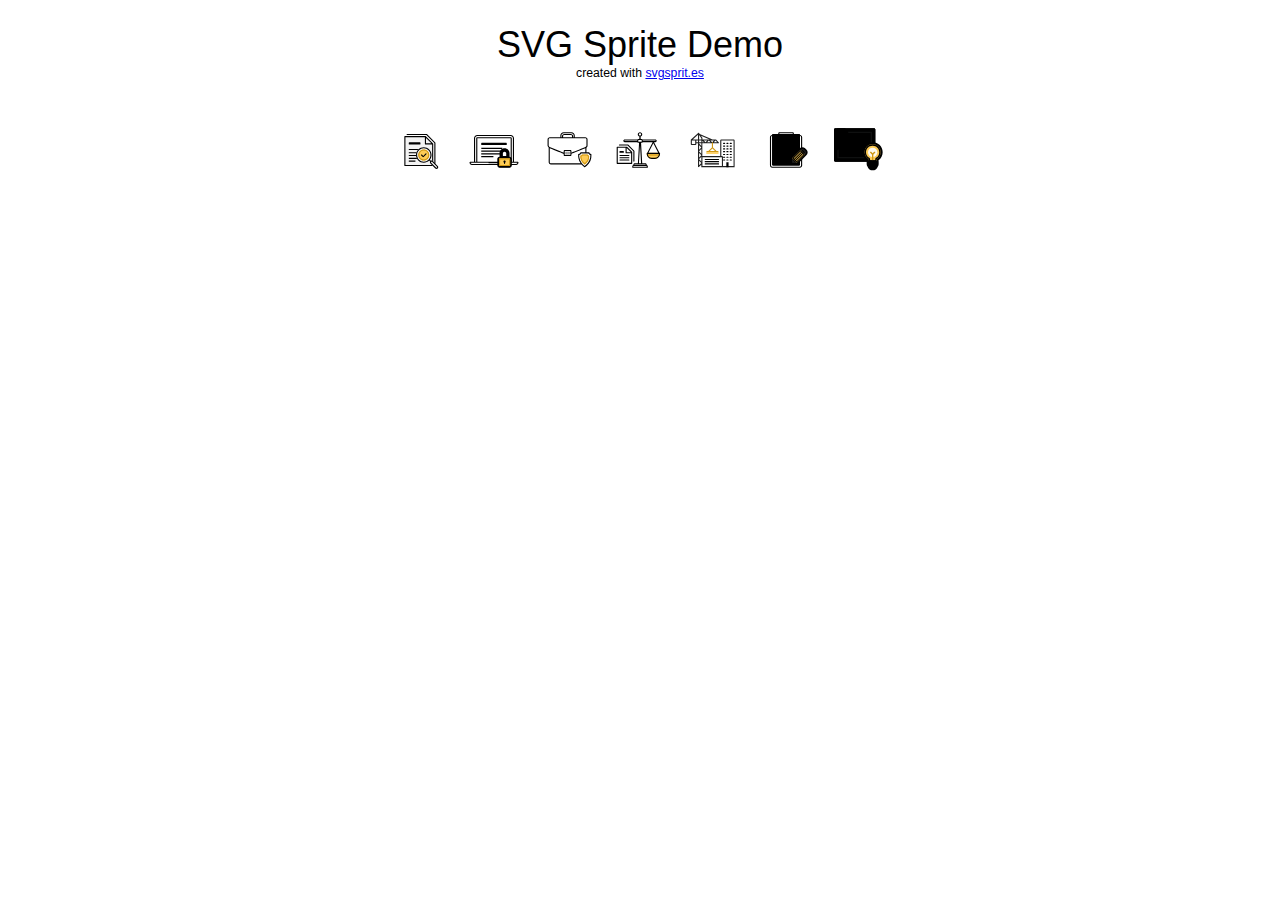
<file: images/hero/demo.html>
<!doctype>
  <html lang="en">
  <head>
    <title>SVG Sprite</title>
    <meta name="viewport" content="width=device-width, initial-scale=1.0" />
    <meta charset="UTF-8" />
    <style>
      html { box-sizing: border-box }
      body {
        margin: 0;
        padding: 0;
        font-family: -apple-system,BlinkMacSystemFont,"Segoe UI","Roboto",
          "Oxygen","Ubuntu","Cantarell","Fira Sans",
          "Droid Sans","Helvetical Neue",sans-serif;
        font-size: 1.125rem;
        text-align: center
      }
      h1{
        font-weight: 100;
        margin-bottom: 1em
      }
      small { font-size: .34em }
      .icon { 
  width: 50px; 
  height: 50px;
  margin: .5em;
}
    </style>
  </head>
    
  <body>
    <!-- SVG Sprite -->
    <svg width="0" height="0" class="hidden">
  <symbol xmlns="http://www.w3.org/2000/svg" viewBox="0 0 90 90" id="competence-1">
    <path fill="#f3f3f3" d="M53 21H16v52h50V34z"></path>
    <path d="M70 70c-.6 0-1-.4-1-1V32.4L54.6 18H20c-.6 0-1-.4-1-1s.4-1 1-1h35c.3 0 .5.1.7.3l15 15c.2.2.3.4.3.7v37c0 .6-.4 1-1 1z"></path>
    <path d="M64.6 72H17V22h35v12c0 .6.4 1 1 1h12v29.1c.5.1.9.4 1.3.8l.7.7V33.9c0-.1 0-.2-.1-.3v-.1c0-.1-.1-.2-.2-.3l-13-13c-.1-.1-.2-.1-.3-.2h-.1c-.1 0-.2 0-.3-.1H16c-.6 0-1 .4-1 1v52c0 .6.4 1 1 1h50c.2 0 .3 0 .5-.1L64.6 72zM54 23.4l9.6 9.6H54v-9.6z"></path>
    <path d="M23.5 49h35c.3 0 .5.2.5.5v1c0 .3-.2.5-.5.5h-35c-.3 0-.5-.2-.5-.5v-1c0-.3.2-.5.5-.5zm0-6h35c.3 0 .5.2.5.5v1c0 .3-.2.5-.5.5h-35c-.3 0-.5-.2-.5-.5v-1c0-.3.2-.5.5-.5zm0 11h35c.3 0 .5.2.5.5v1c0 .3-.2.5-.5.5h-35c-.3 0-.5-.2-.5-.5v-1c0-.3.2-.5.5-.5zm0 5h35c.3 0 .5.2.5.5v1c0 .3-.2.5-.5.5h-35c-.3 0-.5-.2-.5-.5v-1c0-.3.2-.5.5-.5zm0 5h11c.3 0 .5.2.5.5v1c0 .3-.2.5-.5.5h-11c-.3 0-.5-.2-.5-.5v-1c0-.3.2-.5.5-.5zm.5-33h19c.6 0 1 .4 1 1v2c0 .6-.4 1-1 1H24c-.6 0-1-.4-1-1v-2c0-.5.5-1 1-1z"></path>
    <circle cx="50" cy="54" r="14" fill="#f4f4f4"></circle>
    <path d="M75.1 73.7l-8.8-8.8c-.6-.6-1.4-.9-2.2-.9-.5 0-.9.1-1.4.3L61 62.6c1.9-2.4 3-5.4 3-8.6 0-7.7-6.3-14-14-14s-14 6.3-14 14 6.3 14 14 14c3.8 0 7.2-1.5 9.7-3.9l1.6 1.6c-.6 1.2-.4 2.6.6 3.6l8.8 8.8c.6.6 1.4.9 2.2.9.8 0 1.6-.3 2.2-.9 1.2-1.2 1.2-3.2 0-4.4zM50 66c-6.6 0-12-5.4-12-12s5.4-12 12-12 12 5.4 12 12-5.4 12-12 12zm23.7 10.7c-.2.2-.5.3-.8.3-.3 0-.6-.1-.8-.3l-8.8-8.8c-.4-.4-.4-1.1 0-1.6.2-.2.5-.3.8-.3.3 0 .6.1.8.3l8.8 8.7c.4.5.4 1.2 0 1.7z"></path>
    <circle cx="50" cy="54" r="10" fill="#fecc56"></circle>
    <path d="M50 46c4.4 0 8 3.6 8 8s-3.6 8-8 8-8-3.6-8-8 3.6-8 8-8m0-2c-5.5 0-10 4.5-10 10s4.5 10 10 10 10-4.5 10-10-4.5-10-10-10z" fill="#cf9713"></path>
    <path d="M49 58c-.3 0-.5-.1-.7-.3l-3-3c-.4-.4-.4-1 0-1.4s1-.4 1.4 0l2.3 2.3 4.3-4.3c.4-.4 1-.4 1.4 0s.4 1 0 1.4l-5 5c-.2.2-.4.3-.7.3z"></path>
  </symbol>
  <symbol xmlns="http://www.w3.org/2000/svg" viewBox="0 0 90 90" id="competence-2">
    <path d="M22.5 46h36c.3 0 .5.2.5.5v1c0 .3-.2.5-.5.5h-36c-.3 0-.5-.2-.5-.5v-1c0-.3.2-.5.5-.5zm0 5h36c.3 0 .5.2.5.5v1c0 .3-.2.5-.5.5h-36c-.3 0-.5-.2-.5-.5v-1c0-.3.2-.5.5-.5zm0 5h21c.3 0 .5.2.5.5v1c0 .3-.2.5-.5.5h-21c-.3 0-.5-.2-.5-.5v-1c0-.3.2-.5.5-.5zm.5-24h44c.6 0 1 .4 1 1v2c0 .6-.4 1-1 1H23c-.6 0-1-.4-1-1v-2c0-.6.4-1 1-1z"></path>
    <path d="M64 42c-5 0-9 4-9 9v8c0 1.7 1.3 3 3 3h12c1.7 0 3-1.3 3-3v-8c0-5-4-9-9-9zm3 14h-6v-5c0-1.7 1.3-3 3-3s3 1.3 3 3v5z"></path>
    <path d="M22.9 41h36.3c.5 0 .9.2.9.5v1c0 .3-.4.5-.9.5H22.9c-.5 0-.9-.2-.9-.5v-1c0-.3.4-.5.9-.5z"></path>
    <path d="M88.1 66H81V24c0-3.3-2.7-6-6-6H15c-3.3 0-6 2.7-6 6v42H2c-.5 0-1 .4-1 .9V68c0 2.2 1.8 4 4 4h80c2.2 0 4-1.8 4-4v-1c0-.5-.4-1-.9-1zM11 24c0-2.2 1.8-4 4-4h60c2.2 0 4 1.8 4 4v42h-2V24c0-1.1-.9-2-2-2H15c-1.1 0-2 .9-2 2v42h-2V24zm64 42H15V24h60v42zm10 4H5c-1.1 0-2-.9-2-2h32c0 1.1.9 1 2 1h17c1.1 0 2 .1 2-1h31c0 1.1-.9 2-2 2z"></path>
    <path d="M55 76c-1.7 0-3-1.3-3-3V61c0-1.7 1.3-3 3-3h3v-7c0-3.3 2.7-6 6-6s6 2.7 6 6c0-3.3-2.7-6-6-6s-6 2.7-6 6v7h15c1.7 0 3 1.3 3 3v12c0 1.7-1.3 3-3 3H55z"></path>
    <path d="M73 59c1.1 0 2 .9 2 2v12c0 1.1-.9 2-2 2H55c-1.1 0-2-.9-2-2V61c0-1.1.9-2 2-2h18m-9-15c-3.9 0-7 3.1-7 7v6h-2c-2.2 0-4 1.8-4 4v12c0 2.2 1.8 4 4 4h18c2.2 0 4-1.8 4-4V61c0-2.2-1.8-4-4-4h-2v-6c0-3.9-3.1-7-7-7zm-5 13v-6c0-2.8 2.2-5 5-5s5 2.2 5 5v6H59z"></path>
    <path d="M56 60h16c1.1 0 2 .9 2 2v10c0 1.1-.9 2-2 2H56c-1.1 0-2-.9-2-2V62c0-1.1.9-2 2-2z" fill="#fecc56"></path>
    <path d="M72 62v10H56V62h16m0-2H56c-1.1 0-2 .9-2 2v10c0 1.1.9 2 2 2h16c1.1 0 2-.9 2-2V62c0-1.1-.9-2-2-2z" fill="#cf9713"></path>
    <path d="M66 66c0-1.1-.9-2-2-2s-2 .9-2 2c0 .7.4 1.4 1 1.7V69c0 .6.4 1 1 1s1-.4 1-1v-1.3c.6-.3 1-1 1-1.7z"></path>
  </symbol>
  <symbol xmlns="http://www.w3.org/2000/svg" viewBox="0 0 90 90" id="competence-3">
    <path d="M48 50v1h-4v-1h4m2-2h-8v5h8v-5z" opacity=".5" fill="#212121"></path>
    <path d="M89 53.8c-.1-.6-.2-1.2-.2-1.8-2.4-.3-3.3-1-3.7-3H80v-8.1c1.5-1.1 2-2.3 2-3.9V26c0-2.2-1.8-4-4-4H59v-3c0-3.3-2.7-6-6-6H39c-3.3 0-6 2.7-6 6v3H14c-2.2 0-4 1.8-4 4v11c0 1.4.9 2.7 2 3.6V67c0 2.2 1.8 4 4 4h55c1.5 1.7 3.1 3.1 4.9 4.4.2.2.5.4.9.5.1.1.1.1.2.1s.2 0 .2-.1c1.2-.8 2.4-1.8 3.5-2.7 5.7-4.8 8.7-12 8.3-19.4zM35 19c0-2.2 1.8-4 4-4h14c2.2 0 4 1.8 4 4v3h-1v-2c0-2.2-1.8-4-4-4H40c-2.2 0-4 1.8-4 4v2h-1v-3zm19 1v2H38v-2c0-1.1.9-2 2-2h12c1.1 0 2 .9 2 2zM12 37V26c0-1.1.9-2 2-2h64c1.1 0 2 .9 2 2v11c0 1.1-.2 2-2.8 3.2-8.6 3.5-21.4 8.6-24.2 9.7V47c0-1.1-.9-2-2-2H41c-1.1 0-2 .9-2 2v2.8c-.1 0-.2-.1-.3-.1l-2.8-1.1c-2.4-.9-5.5-2.2-8.6-3.4l-12.4-5c-1.5-.8-2.9-2.1-2.9-3.2zm39 10v7H41v-7h10zM14 67V42s23.5 9.3 25 10v2c0 1.1.9 2 2 2h10c1.1 0 2-.9 2-2v-2c.3 0 25-10 25-10v7h-8.8c-.2 1.7-1.7 3-3.4 3h-.6c0 .3-.1.7-.1 1-.2 2.4 0 4.9.6 7.3.6 3.1 1.9 6.1 3.8 8.7H16c-1.1 0-2-.9-2-2zm65.4 4.7c-.8.7-1.7 1.4-2.5 2-1.9-1.4-3.7-3-5.2-4.9-2.1-2.6-3.5-5.6-4.1-8.8-.5-1.9-.7-3.9-.6-5.9 1.6-.4 2.9-1.5 3.6-2.9h13c.6 1.4 1.7 2.3 3.3 2.7 0 .1 0 .2.1.3.4 6.6-2.5 13.1-7.6 17.5z"></path>
    <path d="M84.8 55c-1.6-.2-2.2-.7-2.4-2H71.8c-.1 1.2-1.2 2.1-2.4 2h-.2c0 .2-.1.4-.1.7-.1 1.6 0 3.3.4 4.8.5 2.4 1.5 4.6 3 6.5 1.1 1.4 2.4 2.6 3.8 3.6.2.2.4.3.6.3 0 0 .1.1.2.1s.1 0 .1-.1c.8-.6 1.6-1.2 2.3-1.8 3.8-3.2 5.8-8 5.5-12.9-.1-.4-.2-.8-.2-1.2z"
      fill="#fecc56"></path>
    <path d="M81 55c.4.8 1.1 1.3 2 1.7.2 4.2-1.6 8.2-4.8 10.9-.4.3-.8.7-1.3 1-1.1-.8-2.1-1.8-2.9-2.9-1.3-1.6-2.2-3.6-2.6-5.6-.3-1.1-.4-2.2-.4-3.3.9-.3 1.7-1 2.2-1.8H81m1.4-2H71.8c-.1 1.2-1.1 2-2.3 2h-.4c0 .2-.1.4-.1.7-.1 1.6 0 3.3.4 4.8.5 2.4 1.5 4.6 3 6.5 1.1 1.4 2.4 2.6 3.8 3.6.2.2.4.3.6.3l.1.1c.1 0 .1 0 .1-.1.8-.6 1.6-1.2 2.3-1.8 3.8-3.2 5.8-8 5.5-12.9-.1-.4-.1-.8-.2-1.2-1.4-.1-2-.6-2.2-2z"
      fill="#cf9713"></path>
  </symbol>
  <symbol xmlns="http://www.w3.org/2000/svg" viewBox="0 0 90 90" id="competence-4">
    <path d="M4 69h26V49l-9-9H4v29z" fill="#fff"></path>
    <path d="M34 66c-.6 0-1-.4-1-1V47.4L22.6 37H8c-.6 0-1-.4-1-1s.4-1 1-1h15c.3 0 .5.1.7.3l11 11c.2.2.3.4.3.7v18c0 .6-.4 1-1 1z"></path>
    <path d="M30.7 48.3l-9-9c-.2-.2-.4-.3-.7-.3H4c-.6 0-1 .4-1 1v29c0 .6.4 1 1 1h26c.6 0 1-.4 1-1V49c0-.3-.1-.5-.3-.7zm-2.1.7H21v-7.6l7.6 7.6zM5 68V41h14v9c0 .6.4 1 1 1h9v17H5z"></path>
    <path d="M9 47h6c.6 0 1 .4 1 1v1c0 .6-.4 1-1 1H9c-.6 0-1-.4-1-1v-1c0-.6.4-1 1-1zm0 7h16c.6 0 1 .4 1 1s-.4 1-1 1H9c-.6 0-1-.4-1-1s.4-1 1-1zm0 4h16c.6 0 1 .4 1 1s-.4 1-1 1H9c-.6 0-1-.4-1-1s.4-1 1-1zm0 4h16c.6 0 1 .4 1 1s-.4 1-1 1H9c-.6 0-1-.4-1-1s.4-1 1-1z"></path>
    <path d="M57.9 50h22.2c.5 0 .9.4.9.9v1c0 5-4.1 9.1-9.1 9.1h-5.8c-5 0-9.1-4.1-9.1-9.1v-1c0-.5.4-.9.9-.9z" fill="#fecc56"></path>
    <path fill="#cf9713" d="M58 53h21v2H58z"></path>
    <path d="M80.1 50H80l-9.7-19h2.3c1.4 0 2.5-1.1 2.5-2.5S73.9 26 72.5 26H49.7c-.3-.6-1-1-1.7-1h-1.7l-.2-4.2c1.7-.5 2.9-2 2.9-3.8 0-2.2-1.8-4-4-4s-4 1.8-4 4c0 1.8 1.2 3.3 2.9 3.8l-.2 4.2H42c-.7 0-1.4.4-1.7 1H17.5c-1.4 0-2.5 1.1-2.5 2.5s1.1 2.5 2.5 2.5h22.8c.3.6 1 1 1.7 1h1.3l-2.1 37h-5.6c-1.4 0-2.5 1.1-2.5 2.5v.6c-1.1.2-2 1.2-2 2.4V77h28v-2.5c0-1.2-.9-2.2-2-2.4v-.6c0-1.4-1.1-2.5-2.5-2.5H49l-2.1-37H48c.7 0 1.4-.4 1.7-1h18.1l-9.7 19H58c-.5 0-.9.4-.9.9v1c0 5 4.1 9.1 9.1 9.1H72c5 0 9.1-4.1 9.1-9.1v-1c-.1-.5-.5-.9-1-.9zM40 29H17.5c-.3 0-.5-.2-.5-.5s.2-.5.5-.5H40v1zm3-12c0-1.1.9-2 2-2s2 .9 2 2-.9 2-2 2-2-.9-2-2zm13.5 57c.3 0 .5.2.5.5v.5H33v-.5c0-.3.2-.5.5-.5h23zM49 71h5.5c.3 0 .5.2.5.5v.5H35v-.5c0-.3.2-.5.5-.5H49zm-2.1-2h-3.8L45 36.4 46.9 69zM48 30h-6v-3h6v3zm2-2h22.5c.3 0 .5.2.5.5s-.2.5-.5.5H50v-1zm19 5l8.7 17H60.3L69 33zm2.9 26h-5.8c-3.9 0-7-3.1-7.1-7h20c0 3.9-3.2 7-7.1 7z"></path>
  </symbol>
  <symbol xmlns="http://www.w3.org/2000/svg" viewBox="0 0 90 90" id="competence-5">
    <path d="M82 26H60c-1.1 0-2 .9-2 2v28H26c-.3 0-.5.1-.8.2l.4-.4c.1-.1.2-.2.2-.4V33h29c.4 0 .8-.2.9-.6.2-.4.1-.8-.2-1.1l-5-5c0-.2-.2-.3-.5-.3h-5.8l-23.1-9.8-1.3-1.9c-.3-.4-.7-.5-1.1-.4-.4.1-.7.5-.7 1v.1c-.2 0-.5.1-.7.3l-12 11c-.3.3-.4.7-.2 1.1-.1.2-.1.4-.1.6v6c0 1.1.9 2 2 2h6c1.1 0 2-.9 2-2v-1h3v41c0 .2.1.3.1.5-.2.4-.2.9.1 1.2.2.2.5.3.7.3.3 0 .5-.1.7-.3l4.3-4.3V76h60V28c.1-1.1-.8-2-1.9-2zm-69 8H7v-6h6v6zm5-3h-3v-3h3v3zm0-5h-4c-.1 0-.3 0-.4.1-.2-.1-.4-.1-.6-.1H8.6l9.4-8.6V26zm8 5v-2.6l2.6 2.6H26zm5.4 0l-3-3h6.2l-3 3h-.2zm3 0l3-3h.2l3 3h-6.2zm15.2-3l3 3h-6.2l3-3h.2zM44 28h2.6l-3 3h-.2l-3-3H44zm-4.9-2H26v-2.5c0-.2-.1-.4-.2-.6l-2.5-3.6L39.1 26zM20 18.1l4 5.7V26h-4v-7.9zm0 9.9h4v3h-4v-3zm0 5h4v4.6l-4-4.1V33zm0 3.4l4 4.1v.1l-4 4v-8.2zm0 11l4-4v8.2l-4-4.1v-.1zm0 3l4 4.1v.1l-4 4v-8.2zm4 18.2l-4 4v-8.2l4 4.2zM24 58v7.6l-4-4.1v-.1l4.2-4.1c-.1.2-.2.4-.2.7zm36.8 16H26V58h35v16h-.2zM82 74H63V58c0-1.1-.9-2-2-2h-1V28h22v46z"
      fill="#212121"></path>
    <path d="M66 32h-2c-.6 0-1 .4-1 1s.4 1 1 1h2c.6 0 1-.4 1-1s-.4-1-1-1zm6 0h-2c-.6 0-1 .4-1 1s.4 1 1 1h2c.6 0 1-.4 1-1s-.4-1-1-1zm4 2h2c.6 0 1-.4 1-1s-.4-1-1-1h-2c-.6 0-1 .4-1 1s.4 1 1 1zm-10 3h-2c-.6 0-1 .4-1 1s.4 1 1 1h2c.6 0 1-.4 1-1s-.4-1-1-1zm6 0h-2c-.6 0-1 .4-1 1s.4 1 1 1h2c.6 0 1-.4 1-1s-.4-1-1-1zm6 0h-2c-.6 0-1 .4-1 1s.4 1 1 1h2c.6 0 1-.4 1-1s-.4-1-1-1zm-12 5h-2c-.6 0-1 .4-1 1s.4 1 1 1h2c.6 0 1-.4 1-1s-.4-1-1-1zm6 0h-2c-.6 0-1 .4-1 1s.4 1 1 1h2c.6 0 1-.4 1-1s-.4-1-1-1zm6 0h-2c-.6 0-1 .4-1 1s.4 1 1 1h2c.6 0 1-.4 1-1s-.4-1-1-1zm-12 5h-2c-.6 0-1 .4-1 1s.4 1 1 1h2c.6 0 1-.4 1-1s-.4-1-1-1zm6 0h-2c-.6 0-1 .4-1 1s.4 1 1 1h2c.6 0 1-.4 1-1s-.4-1-1-1zm6 0h-2c-.6 0-1 .4-1 1s.4 1 1 1h2c.6 0 1-.4 1-1s-.4-1-1-1zm-12 5h-2c-.6 0-1 .4-1 1s.4 1 1 1h2c.6 0 1-.4 1-1s-.4-1-1-1zm6 0h-2c-.6 0-1 .4-1 1s.4 1 1 1h2c.6 0 1-.4 1-1s-.4-1-1-1zm6 0h-2c-.6 0-1 .4-1 1s.4 1 1 1h2c.6 0 1-.4 1-1s-.4-1-1-1zm-12 5h-2c-.6 0-1 .4-1 1s.4 1 1 1h2c.6 0 1-.4 1-1s-.4-1-1-1zm6 0h-2c-.6 0-1 .4-1 1s.4 1 1 1h2c.6 0 1-.4 1-1s-.4-1-1-1zm6 0h-2c-.6 0-1 .4-1 1s.4 1 1 1h2c.6 0 1-.4 1-1s-.4-1-1-1zm-12 5h-2c-.6 0-1 .4-1 1s.4 1 1 1h2c.6 0 1-.4 1-1s-.4-1-1-1zm6 0h-2c-.6 0-1 .4-1 1s.4 1 1 1h2c.6 0 1-.4 1-1s-.4-1-1-1zm6 0h-2c-.6 0-1 .4-1 1s.4 1 1 1h2c.6 0 1-.4 1-1s-.4-1-1-1zm-9 5h4v9h-4zm-38-4h24c.6 0 1-.4 1-1s-.4-1-1-1H31c-.6 0-1 .4-1 1s.4 1 1 1zm24 2H31c-.6 0-1 .4-1 1s.4 1 1 1h24c.6 0 1-.4 1-1s-.4-1-1-1zm0 4H31c-.6 0-1 .4-1 1s.4 1 1 1h24c.6 0 1-.4 1-1s-.4-1-1-1z"></path>
    <path d="M54 47h-2.6L45 40.6V32c0-.6-.4-1-1-1s-1 .4-1 1v8.6L36.6 47H34c-.6 0-1 .4-1 1s.4 1 1 1h20c.6 0 1-.4 1-1s-.4-1-1-1zm-10-4.6l4.6 4.6h-9.2l4.6-4.6z" fill="#cf9713"></path>
    <path fill="#fecc56" d="M33 49h22v3H33z"></path>
  </symbol>
  <symbol xmlns="http://www.w3.org/2000/svg" viewBox="0 0 90 90" id="competence-6">
    <path d="M70.1 20c1.1 0 2 .9 2 2v51c0 1.1-.9 2-2 2h-50c-1.1 0-2-.9-2-2V22c0-1.1.9-2 2-2h50m0-2h-50c-2.2 0-4 1.8-4 4v51c0 2.2 1.8 4 4 4h50c2.2 0 4-1.8 4-4V22c0-2.2-1.8-4-4-4z"></path>
    <path d="M22.1 16h46c1.1 0 2 .9 2 2v53c0 1.1-.9 2-2 2h-46c-1.1 0-2-.9-2-2V18c0-1.1.9-2 2-2z"></path>
    <path d="M68.1 18v53h-46V18h46m0-2h-46c-1.1 0-2 .9-2 2v53c0 1.1.9 2 2 2h46c1.1 0 2-.9 2-2V18c0-1.1-.9-2-2-2z"></path>
    <path d="M30.1 37c-.3 0-.5-.1-.7-.3l-3-3c-.4-.4-.4-1 0-1.4s1-.4 1.4 0l2.3 2.3 4.3-4.3c.4-.4 1-.4 1.4 0s.4 1 0 1.4l-5 5c-.2.2-.4.3-.7.3zm0 12c-.3 0-.5-.1-.7-.3l-3-3c-.4-.4-.4-1 0-1.4s1-.4 1.4 0l2.3 2.3 4.3-4.3c.4-.4 1-.4 1.4 0s.4 1 0 1.4l-5 5c-.2.2-.4.3-.7.3zm11-18h20c.6 0 1 .4 1 1s-.4 1-1 1h-20c-.6 0-1-.4-1-1s.5-1 1-1zm0 4h20c.6 0 1 .4 1 1s-.4 1-1 1h-20c-.6 0-1-.4-1-1s.5-1 1-1zm0 8h20c.6 0 1 .4 1 1s-.4 1-1 1h-20c-.6 0-1-.4-1-1s.5-1 1-1zm0 4h20c.6 0 1 .4 1 1s-.4 1-1 1h-20c-.6 0-1-.4-1-1s.5-1 1-1zm0 8h20c.6 0 1 .4 1 1s-.4 1-1 1h-20c-.6 0-1-.4-1-1s.5-1 1-1zm0 4h20c.6 0 1 .4 1 1s-.4 1-1 1h-20c-.6 0-1-.4-1-1s.5-1 1-1zm-11 2c-.3 0-.5-.1-.7-.3l-3-3c-.4-.4-.4-1 0-1.4s1-.4 1.4 0l2.3 2.3 4.3-4.3c.4-.4 1-.4 1.4 0s.4 1 0 1.4l-5 5c-.2.2-.4.3-.7.3zm3-45h24c1.1 0 2 .9 2 2v2c0 1.1-.9 2-2 2h-24c-1.1 0-2-.9-2-2v-2c0-1.1.9-2 2-2z"></path>
    <path d="M57.1 18v2h-24v-2h24m0-2h-24c-1.1 0-2 .9-2 2v2c0 1.1.9 2 2 2h24c1.1 0 2-.9 2-2v-2c0-1.1-.9-2-2-2z"></path>
    <path d="M57.1 15v5h-24v-5h24m0-2h-24c-1.1 0-2 .9-2 2v5c0 1.1.9 2 2 2h24c1.1 0 2-.9 2-2v-5c0-1.1-.9-2-2-2zM82 44.7L79.3 42c-1.3-1.3-3-2-4.8-2-1.8 0-3.5.7-4.8 2L67 44.7l-2.1 2.1.1.1-11 11-.9.9V71h12.2l.9-.9 15-15 1.9-2.3c1.5-2.6 1.1-5.9-1.1-8.1zM74.9 43h-.4.4zm2.3 1.1c-.2-.2-.4-.3-.6-.5.2.2.4.3.6.5zm-.8-.6c-.1-.1-.3-.2-.4-.2.1 0 .2.1.4.2zm-.8-.3c-.1 0-.3-.1-.4-.1.2 0 .3.1.4.1zm-1.5-.2h-.3c.1.1.2.1.3 0zm-.7.2c-.1 0-.2 0-.3.1.1-.1.2-.1.3-.1zm-.8.3c-.1 0-.2.1-.2.1.1 0 .2 0 .2-.1z"></path>
    <path d="M79.9 46.8l-2.7-2.7c-.7-.7-1.7-1.1-2.7-1.1-1 0-1.9.4-2.7 1.1l-2.7 2.7-13 13.2v8h8l15-15 .8-.8c1.5-1.5 1.5-3.9 0-5.4zM63.3 66h-3.2l-2-2v-3.2l12.5-12.5 5.2 5.2L63.3 66zm15.2-15.2l-.8.8-5.3-5.3.8-.8c.3-.3.8-.5 1.3-.5s.9.2 1.3.5l2.7 2.7c.7.7.7 1.9 0 2.6z"
      fill="#212121"></path>
    <path d="M56.1 60l8 8 14-14 1-1-8-8-15 15z" fill="#fdcb55"></path>
    <path d="M62.1 65c-.3 0-.5-.1-.7-.3-.4-.4-.4-1 0-1.4l13-13c.4-.4 1-.4 1.4 0s.4 1 0 1.4l-13 13c-.2.2-.4.3-.7.3zm-2-2c-.3 0-.5-.1-.7-.3-.4-.4-.4-1 0-1.4l13-13c.4-.4 1-.4 1.4 0s.4 1 0 1.4l-13 13c-.2.2-.4.3-.7.3z"></path>
    <path d="M71.1 47.8l5.2 5.2-12.2 12.2L59 60l12.1-12.2m0-2.8l-15 15 8 8 14-14 1-1-8-8z"></path>
  </symbol>
  <symbol xmlns="http://www.w3.org/2000/svg" viewBox="0 0 75 65" id="competence-7">
    <path d="M2 0h58c1.1 0 2 .9 2 2v46c0 1.1-.9 2-2 2H2c-1.1 0-2-.9-2-2V2C0 .9.9 0 2 0z"></path>
    <path d="M60 2v46H2V2h58m0-2H2C.9 0 0 .9 0 2v46c0 1.1.9 2 2 2h58c1.1 0 2-.9 2-2V2c0-1.1-.9-2-2-2z"></path>
    <path d="M56 5H20.7c.5.6.8 1.3 1.2 2H55v36H7V31.7L5 33v11c0 .6.4 1 1 1h50c.6 0 1-.4 1-1V6c0-.6-.4-1-1-1z" opacity=".5" fill="#1e1f20"></path>
    <g opacity=".8">
      <path d="M5 0v29l6-4 6 4V0H5z"></path>
      <path d="M15 2v23.3l-2.9-1.9c-.3-.3-.7-.4-1.1-.4s-.8.1-1.1.3l-2.9 2V2h8m2-2H5v29l6-4 6 4V0z"></path>
    </g>
    <path d="M27 23h22c.6 0 1 .4 1 1s-.4 1-1 1H27c-.6 0-1-.4-1-1s.4-1 1-1zm0-9h22c.6 0 1 .4 1 1v1c0 .6-.4 1-1 1H27c-.6 0-1-.4-1-1v-1c0-.6.4-1 1-1z"></path>
    <circle cx="11" cy="13" r="8"></circle>
    <path d="M11 7c3.3 0 6 2.7 6 6s-2.7 6-6 6-6-2.7-6-6 2.7-6 6-6m0-2c-4.4 0-8 3.6-8 8s3.6 8 8 8 8-3.6 8-8-3.6-8-8-8z"></path>
    <g opacity=".3">
      <circle cx="11" cy="13" r="5"></circle>
      <path d="M11 10c1.7 0 3 1.3 3 3s-1.3 3-3 3-3-1.3-3-3 1.3-3 3-3m0-2c-2.8 0-5 2.2-5 5s2.2 5 5 5 5-2.2 5-5-2.2-5-5-5z"></path>
    </g>
    <path d="M27 27h22c.6 0 1 .4 1 1s-.4 1-1 1H27c-.6 0-1-.4-1-1s.4-1 1-1zm0 4h22c.6 0 1 .4 1 1s-.4 1-1 1H27c-.6 0-1-.4-1-1s.4-1 1-1zm0 4h22c.6 0 1 .4 1 1s-.4 1-1 1H27c-.6 0-1-.4-1-1s.4-1 1-1zm-14 0h7c.6 0 1 .4 1 1s-.4 1-1 1h-7c-.6 0-1-.4-1-1s.4-1 1-1z"></path>
    <path d="M73 35.7C73 27.6 66.4 21 58.3 21h-.5C49.6 21 43 27.6 43 35.7c0 4.8 2.3 9.2 6.1 12 0 .2.1.4.2.6-.2.6-.3 1.1-.3 1.7v4c0 1.3.5 2.6 1.4 3.5 1 3.3 4.1 5.5 7.6 5.5s6.5-2.3 7.6-5.5c.9-.9 1.4-2.2 1.4-3.5v-4c0-.6-.1-1.1-.3-1.7.1-.2.1-.4.2-.6 3.8-2.8 6.1-7.2 6.1-12zM52 46c-.4-.3-.9-.5-1.3-.8.5.3.9.5 1.3.8zm1.3 10.6zm8.6 1.6c.4-.4.7-1 .8-1.5-.2.5-.5 1-.8 1.5zm.1-11.8v-.2c0-.3 0-.6.2-.9-.2.2-.2.5-.2.8v.3z"></path>
    <path d="M70 35.7C70 29.3 64.7 24 58.3 24h-.5C51.3 24 46 29.3 46 35.7c0 4.4 2.4 8.2 6 10.3v.3c0 2.6 2.1 4.7 4.7 4.7h2.6c2.6 0 4.7-2.1 4.7-4.7V46c3.6-2 6-5.9 6-10.3z" fill="#fdcb55"></path>
    <path d="M62 48h-8c-1.1 0-2 .9-2 2v4c0 .8.4 1.4 1.1 1.8.4 2.4 2.4 4.2 4.9 4.2s4.6-1.8 4.9-4.2c.6-.3 1.1-1 1.1-1.8v-4c0-1.1-.9-2-2-2z"></path>
    <circle cx="58" cy="36" r="7" opacity=".9" fill="#fff"></circle>
    <path d="M61.7 35.3c-.4-.4-1.1-.4-1.5 0L58 37.5l-2.2-2.2c-.4-.4-1.1-.4-1.5 0-.4.4-.4 1.1 0 1.5l2.8 2.8c-.1.1-.1.2-.1.4v7c0 .6.4 1 1 1s1-.4 1-1v-7c0-.2 0-.3-.1-.4l2.8-2.8c.4-.4.4-1.1 0-1.5z" fill="#cf9713"></path>
    <path d="M70 35.7C70 29.3 64.7 24 58.3 24h-.5C51.3 24 46 29.3 46 35.7c0 4.4 2.4 8.2 6 10.3v.3c0 .8.2 1.6.6 2.3-.4.3-.6.8-.6 1.4v4c0 .8.4 1.4 1.1 1.8.4 2.4 2.4 4.2 4.9 4.2s4.6-1.8 4.9-4.2c.6-.3 1.1-1 1.1-1.8v-4c0-.6-.2-1.1-.6-1.4.4-.7.6-1.4.6-2.3V46c3.6-2 6-5.9 6-10.3zM58 58c-1.3 0-2.4-.8-2.8-2h5.7c-.5 1.2-1.6 2-2.9 2zm4-4h-8v-1h8v1zm0-3h-8v-1h8v1zm1-6.8c-.7.4-1.1 1.1-1 1.9v.2c0 .6-.2 1.2-.6 1.6h-6.8c-.4-.5-.6-1-.6-1.6v-.2c.1-.8-.3-1.5-1-1.9-3.1-1.7-5-5-5-8.5 0-5.4 4.4-9.7 9.7-9.7h.5c5.4 0 9.7 4.4 9.7 9.7.1 3.6-1.8 6.8-4.9 8.5z"></path>
  </symbol>
</svg>
    <h1>
      SVG Sprite Demo
      <br/>
      <small>
        created with <a href="https://svgsprit.es/">svgsprit.es</a>
      </small>
    </h1>
    <svg class="icon">
  <use xlink:href="#competence-1"></use>
</svg>
<svg class="icon">
  <use xlink:href="#competence-2"></use>
</svg>
<svg class="icon">
  <use xlink:href="#competence-3"></use>
</svg>
<svg class="icon">
  <use xlink:href="#competence-4"></use>
</svg>
<svg class="icon">
  <use xlink:href="#competence-5"></use>
</svg>
<svg class="icon">
  <use xlink:href="#competence-6"></use>
</svg>
<svg class="icon">
  <use xlink:href="#competence-7"></use>
</svg>
  </body>
</file>
<file: styles/main.css>
@charset "UTF-8";
html {
  font-size: 62.5%;
  box-sizing: border-box;
  padding: 0;
  margin: 0;
}

*,
*:before,
*:after {
  box-sizing: inherit;
}

/*/ ========= Сброс (Заголовки) =============/*/
h1,
h2,
h3,
h4,
h5,
h6 {
  padding: 0;
  margin: 0;
  font-size: inherit;
  font-weight: inherit;
}

/*/ ========= Сброс (Параграф) =============/*/
p {
  padding: 0;
  margin: 0;
  -webkit-hyphens: auto;
  -webkit-hyphenate-limit-before: 3;
  -webkit-hyphenate-limit-after: 3;
  -webkit-hyphenate-limit-chars: 6 3 3;
  -webkit-hyphenate-limit-lines: 2;
  -webkit-hyphenate-limit-last: always;
  -webkit-hyphenate-limit-zone: 8%;
  -moz-hyphens: auto;
  -moz-hyphenate-limit-chars: 6 3 3;
  -moz-hyphenate-limit-lines: 2;
  -moz-hyphenate-limit-last: always;
  -moz-hyphenate-limit-zone: 8%;
  -ms-hyphens: auto;
  -ms-hyphenate-limit-chars: 6 3 3;
  -ms-hyphenate-limit-lines: 2;
  -ms-hyphenate-limit-last: always;
  -ms-hyphenate-limit-zone: 8%;
  hyphens: auto;
  hyphenate-limit-chars: 6 3 3;
  hyphenate-limit-lines: 2;
  hyphenate-limit-last: always;
  hyphenate-limit-zone: 8%;
}

/*/ ========= Сброс (Списки) =============/*/
ul,
ol {
  padding: 0;
  margin: 0;
  list-style: none;
}

/*/ ========= Сброс (Таблицы) =============/*/
table {
  border-collapse: collapse;
  border-spacing: 0;
}

/*/ ========= Сброс (Картинки) =============/*/
img {
  height: auto;
  max-width: 100%;
  vertical-align: middle;
  border: none;
}

/*/ ========= Сброс (Ссылки) =============/*/
a {
  text-decoration: none;
  font-family: inherit;
  transition: all 0.3s ease;
}

/*/ ========= Сброс (Элементы формы) =============/*/
button,
input,
optgroup,
select,
textarea {
  padding: 0;
  margin: 0;
  border: none;
  border-radius: 0;
  box-shadow: none;
  background-color: transparent;
  font: inherit;
  color: inherit;
  letter-spacing: inherit;
}

/*/ ========= Сброс (Элементы формы (button, input)) =============/*/
button,
input {
  overflow: visible;
  transition: all 0.3s ease;
}

button,
[type='button'],
[type='reset'],
[type='submit'] {
  cursor: pointer;
  -webkit-appearance: none;
}

button::-moz-focus-inner,
[type='button']::-moz-focus-inner,
[type='reset']::-moz-focus-inner,
[type='submit']::-moz-focus-inner {
  border: none;
  padding: 0;
}

button:-moz-focusring,
[type='button']:-moz-focusring,
[type='reset']:-moz-focusring,
[type='submit']:-moz-focusring {
  outline: none;
}

[type='number']::-webkit-inner-spin-button,
[type='number']::-webkit-outer-spin-button {
  height: auto;
}

[type='search']::-webkit-search-decoration {
  -webkit-appearance: none;
}

[type='search'] {
  outline: none;
}

::-webkit-file-upload-button {
  -webkit-appearance: button;
  font: inherit;
}

/*/ ========= Сброс (Элементы формы (select)) =============/*/
select {
  -webkit-appearance: none;
  -moz-appearance: none;
  appearance: none;
}

select::-ms-expand {
  display: none;
}

/*/ ========= Сброс (Элементы формы (textarea)) =============/*/
textarea {
  resize: none;
  overflow-y: auto;
  overflow-x: hidden;
}

/*/ ========= Сброс (Элементы формы (fieldset,legend)) =============/*/
fieldset {
  padding: 0;
  margin: 0;
  border: none;
}

legend {
  display: block;
  padding: 0;
  white-space: normal;
}

/*/ ========= Сброс (Элементы формы (placeholder)) =============/*/
::-webkit-input-placeholder {
  color: inherit;
  opacity: 1;
  -ms-filter: "progid:DXImageTransform.Microsoft.Alpha(Opacity=100)";
  transition: opacity .3s;
}

::-moz-placeholder {
  color: inherit;
  opacity: 1;
  -ms-filter: "progid:DXImageTransform.Microsoft.Alpha(Opacity=100)";
  transition: opacity .3s;
}

:-moz-placeholder {
  color: inherit;
  opacity: 1;
  -ms-filter: "progid:DXImageTransform.Microsoft.Alpha(Opacity=100)";
  transition: opacity .3s;
}

:-ms-input-placeholder {
  color: inherit;
  opacity: 1;
  -ms-filter: "progid:DXImageTransform.Microsoft.Alpha(Opacity=100)";
  transition: opacity .3s;
}

:focus::-webkit-input-placeholder {
  opacity: 0;
  -ms-filter: "progid:DXImageTransform.Microsoft.Alpha(Opacity=0)";
}

:focus::-moz-placeholder {
  opacity: 0;
  -ms-filter: "progid:DXImageTransform.Microsoft.Alpha(Opacity=0)";
}

:focus:-moz-placeholder {
  opacity: 0;
  -ms-filter: "progid:DXImageTransform.Microsoft.Alpha(Opacity=0)";
}

:focus:-ms-input-placeholder {
  opacity: 0;
  -ms-filter: "progid:DXImageTransform.Microsoft.Alpha(Opacity=0)";
}

/*/ ========= Сброс (Элементы формы (курсор) =============/*/
label,
button,
input,
select {
  cursor: pointer;
}

/*/ ========= Сброс (Векторная графика) =============/*/
svg {
  fill: currentColor;
  transition: all 0.3s ease;
}

/*/ ========= Сброс (Отключение элемента) =============/*/
:disabled,
.disabled {
  cursor: not-allowed;
}

/*/ ========= Сброс (Цвет текста при выделении) =============/*/
::-moz-selection {
  color: #fff;
  background-color: #004fe4;
}
::selection {
  color: #fff;
  background-color: #004fe4;
}

/**
 * Swiper 4.5.0
 * Most modern mobile touch slider and framework with hardware accelerated transitions
 * http://www.idangero.us/swiper/
 *
 * Copyright 2014-2019 Vladimir Kharlampidi
 *
 * Released under the MIT License
 *
 * Released on: February 22, 2019
 */
.swiper-container {
  margin: 0 auto;
  position: relative;
  overflow: hidden;
  list-style: none;
  padding: 0;
  z-index: 1;
}

.swiper-container-no-flexbox .swiper-slide {
  float: left;
}

.swiper-container-vertical > .swiper-wrapper {
  -ms-flex-direction: column;
  flex-direction: column;
}

.swiper-wrapper {
  position: relative;
  width: 100%;
  height: 100%;
  z-index: 1;
  display: -ms-flexbox;
  display: flex;
  transition-property: transform;
  box-sizing: content-box;
}

.swiper-container-android .swiper-slide, .swiper-wrapper {
  transform: translate3d(0, 0, 0);
}

.swiper-container-multirow > .swiper-wrapper {
  -ms-flex-wrap: wrap;
  flex-wrap: wrap;
}

.swiper-container-free-mode > .swiper-wrapper {
  transition-timing-function: ease-out;
  margin: 0 auto;
}

.swiper-slide {
  -ms-flex-negative: 0;
  flex-shrink: 0;
  width: 100%;
  height: 100%;
  position: relative;
  transition-property: transform;
}

.swiper-slide-invisible-blank {
  visibility: hidden;
}

.swiper-container-autoheight, .swiper-container-autoheight .swiper-slide {
  height: auto;
}

.swiper-container-autoheight .swiper-wrapper {
  -ms-flex-align: start;
  -ms-grid-row-align: flex-start;
      align-items: flex-start;
  transition-property: transform,height;
}

.swiper-container-3d {
  perspective: 1200px;
}

.swiper-container-3d .swiper-cube-shadow, .swiper-container-3d .swiper-slide, .swiper-container-3d .swiper-slide-shadow-bottom, .swiper-container-3d .swiper-slide-shadow-left, .swiper-container-3d .swiper-slide-shadow-right, .swiper-container-3d .swiper-slide-shadow-top, .swiper-container-3d .swiper-wrapper {
  transform-style: preserve-3d;
}

.swiper-container-3d .swiper-slide-shadow-bottom, .swiper-container-3d .swiper-slide-shadow-left, .swiper-container-3d .swiper-slide-shadow-right, .swiper-container-3d .swiper-slide-shadow-top {
  position: absolute;
  left: 0;
  top: 0;
  width: 100%;
  height: 100%;
  pointer-events: none;
  z-index: 10;
}

.swiper-container-3d .swiper-slide-shadow-left {
  background-image: linear-gradient(to left, rgba(0, 0, 0, 0.5), rgba(0, 0, 0, 0));
}

.swiper-container-3d .swiper-slide-shadow-right {
  background-image: linear-gradient(to right, rgba(0, 0, 0, 0.5), rgba(0, 0, 0, 0));
}

.swiper-container-3d .swiper-slide-shadow-top {
  background-image: linear-gradient(to top, rgba(0, 0, 0, 0.5), rgba(0, 0, 0, 0));
}

.swiper-container-3d .swiper-slide-shadow-bottom {
  background-image: linear-gradient(to bottom, rgba(0, 0, 0, 0.5), rgba(0, 0, 0, 0));
}

.swiper-container-wp8-horizontal, .swiper-container-wp8-horizontal > .swiper-wrapper {
  -ms-touch-action: pan-y;
  touch-action: pan-y;
}

.swiper-container-wp8-vertical, .swiper-container-wp8-vertical > .swiper-wrapper {
  -ms-touch-action: pan-x;
  touch-action: pan-x;
}

.swiper-button-next, .swiper-button-prev {
  position: absolute;
  top: 50%;
  width: 27px;
  height: 44px;
  margin-top: -22px;
  z-index: 10;
  cursor: pointer;
  background-size: 27px 44px;
  background-position: center;
  background-repeat: no-repeat;
}

.swiper-button-next.swiper-button-disabled, .swiper-button-prev.swiper-button-disabled {
  opacity: .35;
  -ms-filter: "progid:DXImageTransform.Microsoft.Alpha(Opacity=35)";
  cursor: auto;
  pointer-events: none;
}

.swiper-button-prev, .swiper-container-rtl .swiper-button-next {
  background-image: url("data:image/svg+xml;charset=utf-8,%3Csvg%20xmlns%3D'http%3A%2F%2Fwww.w3.org%2F2000%2Fsvg'%20viewBox%3D'0%200%2027%2044'%3E%3Cpath%20d%3D'M0%2C22L22%2C0l2.1%2C2.1L4.2%2C22l19.9%2C19.9L22%2C44L0%2C22L0%2C22L0%2C22z'%20fill%3D'%23007aff'%2F%3E%3C%2Fsvg%3E");
  left: 10px;
  right: auto;
}

.swiper-button-next, .swiper-container-rtl .swiper-button-prev {
  background-image: url("data:image/svg+xml;charset=utf-8,%3Csvg%20xmlns%3D'http%3A%2F%2Fwww.w3.org%2F2000%2Fsvg'%20viewBox%3D'0%200%2027%2044'%3E%3Cpath%20d%3D'M27%2C22L27%2C22L5%2C44l-2.1-2.1L22.8%2C22L2.9%2C2.1L5%2C0L27%2C22L27%2C22z'%20fill%3D'%23007aff'%2F%3E%3C%2Fsvg%3E");
  right: 10px;
  left: auto;
}

.swiper-button-prev.swiper-button-white, .swiper-container-rtl .swiper-button-next.swiper-button-white {
  background-image: url("data:image/svg+xml;charset=utf-8,%3Csvg%20xmlns%3D'http%3A%2F%2Fwww.w3.org%2F2000%2Fsvg'%20viewBox%3D'0%200%2027%2044'%3E%3Cpath%20d%3D'M0%2C22L22%2C0l2.1%2C2.1L4.2%2C22l19.9%2C19.9L22%2C44L0%2C22L0%2C22L0%2C22z'%20fill%3D'%23ffffff'%2F%3E%3C%2Fsvg%3E");
}

.swiper-button-next.swiper-button-white, .swiper-container-rtl .swiper-button-prev.swiper-button-white {
  background-image: url("data:image/svg+xml;charset=utf-8,%3Csvg%20xmlns%3D'http%3A%2F%2Fwww.w3.org%2F2000%2Fsvg'%20viewBox%3D'0%200%2027%2044'%3E%3Cpath%20d%3D'M27%2C22L27%2C22L5%2C44l-2.1-2.1L22.8%2C22L2.9%2C2.1L5%2C0L27%2C22L27%2C22z'%20fill%3D'%23ffffff'%2F%3E%3C%2Fsvg%3E");
}

.swiper-button-prev.swiper-button-black, .swiper-container-rtl .swiper-button-next.swiper-button-black {
  background-image: url("data:image/svg+xml;charset=utf-8,%3Csvg%20xmlns%3D'http%3A%2F%2Fwww.w3.org%2F2000%2Fsvg'%20viewBox%3D'0%200%2027%2044'%3E%3Cpath%20d%3D'M0%2C22L22%2C0l2.1%2C2.1L4.2%2C22l19.9%2C19.9L22%2C44L0%2C22L0%2C22L0%2C22z'%20fill%3D'%23000000'%2F%3E%3C%2Fsvg%3E");
}

.swiper-button-next.swiper-button-black, .swiper-container-rtl .swiper-button-prev.swiper-button-black {
  background-image: url("data:image/svg+xml;charset=utf-8,%3Csvg%20xmlns%3D'http%3A%2F%2Fwww.w3.org%2F2000%2Fsvg'%20viewBox%3D'0%200%2027%2044'%3E%3Cpath%20d%3D'M27%2C22L27%2C22L5%2C44l-2.1-2.1L22.8%2C22L2.9%2C2.1L5%2C0L27%2C22L27%2C22z'%20fill%3D'%23000000'%2F%3E%3C%2Fsvg%3E");
}

.swiper-button-lock {
  display: none;
}

.swiper-pagination {
  position: absolute;
  text-align: center;
  transition: .3s opacity;
  transform: translate3d(0, 0, 0);
  z-index: 10;
}

.swiper-pagination.swiper-pagination-hidden {
  opacity: 0;
  -ms-filter: "progid:DXImageTransform.Microsoft.Alpha(Opacity=0)";
}

.swiper-container-horizontal > .swiper-pagination-bullets, .swiper-pagination-custom, .swiper-pagination-fraction {
  bottom: 10px;
  left: 0;
  width: 100%;
}

.swiper-pagination-bullets-dynamic {
  overflow: hidden;
  font-size: 0;
}

.swiper-pagination-bullets-dynamic .swiper-pagination-bullet {
  transform: scale(0.33);
  position: relative;
}

.swiper-pagination-bullets-dynamic .swiper-pagination-bullet-active {
  transform: scale(1);
}

.swiper-pagination-bullets-dynamic .swiper-pagination-bullet-active-main {
  transform: scale(1);
}

.swiper-pagination-bullets-dynamic .swiper-pagination-bullet-active-prev {
  transform: scale(0.66);
}

.swiper-pagination-bullets-dynamic .swiper-pagination-bullet-active-prev-prev {
  transform: scale(0.33);
}

.swiper-pagination-bullets-dynamic .swiper-pagination-bullet-active-next {
  transform: scale(0.66);
}

.swiper-pagination-bullets-dynamic .swiper-pagination-bullet-active-next-next {
  transform: scale(0.33);
}

.swiper-pagination-bullet {
  width: 8px;
  height: 8px;
  display: inline-block;
  border-radius: 100%;
  background: #000;
  opacity: .2;
  -ms-filter: "progid:DXImageTransform.Microsoft.Alpha(Opacity=20)";
}

button.swiper-pagination-bullet {
  border: none;
  margin: 0;
  padding: 0;
  box-shadow: none;
  -webkit-appearance: none;
  -moz-appearance: none;
  appearance: none;
}

.swiper-pagination-clickable .swiper-pagination-bullet {
  cursor: pointer;
}

.swiper-pagination-bullet-active {
  opacity: 1;
  -ms-filter: "progid:DXImageTransform.Microsoft.Alpha(Opacity=100)";
  background: #007aff;
}

.swiper-container-vertical > .swiper-pagination-bullets {
  right: 10px;
  top: 50%;
  transform: translate3d(0, -50%, 0);
}

.swiper-container-vertical > .swiper-pagination-bullets .swiper-pagination-bullet {
  margin: 6px 0;
  display: block;
}

.swiper-container-vertical > .swiper-pagination-bullets.swiper-pagination-bullets-dynamic {
  top: 50%;
  transform: translateY(-50%);
  width: 8px;
}

.swiper-container-vertical > .swiper-pagination-bullets.swiper-pagination-bullets-dynamic .swiper-pagination-bullet {
  display: inline-block;
  transition: .2s top,.2s -webkit-transform;
  transition: .2s transform,.2s top;
  transition: .2s transform,.2s top,.2s -webkit-transform;
}

.swiper-container-horizontal > .swiper-pagination-bullets .swiper-pagination-bullet {
  margin: 0 4px;
}

.swiper-container-horizontal > .swiper-pagination-bullets.swiper-pagination-bullets-dynamic {
  left: 50%;
  transform: translateX(-50%);
  white-space: nowrap;
}

.swiper-container-horizontal > .swiper-pagination-bullets.swiper-pagination-bullets-dynamic .swiper-pagination-bullet {
  transition: .2s left,.2s -webkit-transform;
  transition: .2s transform,.2s left;
  transition: .2s transform,.2s left,.2s -webkit-transform;
}

.swiper-container-horizontal.swiper-container-rtl > .swiper-pagination-bullets-dynamic .swiper-pagination-bullet {
  transition: .2s right,.2s -webkit-transform;
  transition: .2s transform,.2s right;
  transition: .2s transform,.2s right,.2s -webkit-transform;
}

.swiper-pagination-progressbar {
  background: rgba(0, 0, 0, 0.25);
  position: absolute;
}

.swiper-pagination-progressbar .swiper-pagination-progressbar-fill {
  background: #007aff;
  position: absolute;
  left: 0;
  top: 0;
  width: 100%;
  height: 100%;
  transform: scale(0);
  transform-origin: left top;
}

.swiper-container-rtl .swiper-pagination-progressbar .swiper-pagination-progressbar-fill {
  transform-origin: right top;
}

.swiper-container-horizontal > .swiper-pagination-progressbar, .swiper-container-vertical > .swiper-pagination-progressbar.swiper-pagination-progressbar-opposite {
  width: 100%;
  height: 4px;
  left: 0;
  top: 0;
}

.swiper-container-horizontal > .swiper-pagination-progressbar.swiper-pagination-progressbar-opposite, .swiper-container-vertical > .swiper-pagination-progressbar {
  width: 4px;
  height: 100%;
  left: 0;
  top: 0;
}

.swiper-pagination-white .swiper-pagination-bullet-active {
  background: #fff;
}

.swiper-pagination-progressbar.swiper-pagination-white {
  background: rgba(255, 255, 255, 0.25);
}

.swiper-pagination-progressbar.swiper-pagination-white .swiper-pagination-progressbar-fill {
  background: #fff;
}

.swiper-pagination-black .swiper-pagination-bullet-active {
  background: #000;
}

.swiper-pagination-progressbar.swiper-pagination-black {
  background: rgba(0, 0, 0, 0.25);
}

.swiper-pagination-progressbar.swiper-pagination-black .swiper-pagination-progressbar-fill {
  background: #000;
}

.swiper-pagination-lock {
  display: none;
}

.swiper-scrollbar {
  border-radius: 10px;
  position: relative;
  -ms-touch-action: none;
  background: rgba(0, 0, 0, 0.1);
}

.swiper-container-horizontal > .swiper-scrollbar {
  position: absolute;
  left: 1%;
  bottom: 3px;
  z-index: 50;
  height: 5px;
  width: 98%;
}

.swiper-container-vertical > .swiper-scrollbar {
  position: absolute;
  right: 3px;
  top: 1%;
  z-index: 50;
  width: 5px;
  height: 98%;
}

.swiper-scrollbar-drag {
  height: 100%;
  width: 100%;
  position: relative;
  background: rgba(0, 0, 0, 0.5);
  border-radius: 10px;
  left: 0;
  top: 0;
}

.swiper-scrollbar-cursor-drag {
  cursor: move;
}

.swiper-scrollbar-lock {
  display: none;
}

.swiper-zoom-container {
  width: 100%;
  height: 100%;
  display: -ms-flexbox;
  display: flex;
  -ms-flex-pack: center;
  justify-content: center;
  -ms-flex-align: center;
  align-items: center;
  text-align: center;
}

.swiper-zoom-container > canvas, .swiper-zoom-container > img, .swiper-zoom-container > svg {
  max-width: 100%;
  max-height: 100%;
  object-fit: contain;
}

.swiper-slide-zoomed {
  cursor: move;
}

.swiper-lazy-preloader {
  width: 42px;
  height: 42px;
  position: absolute;
  left: 50%;
  top: 50%;
  margin-left: -21px;
  margin-top: -21px;
  z-index: 10;
  transform-origin: 50%;
  animation: swiper-preloader-spin 1s steps(12, end) infinite;
}

.swiper-lazy-preloader:after {
  display: block;
  content: '';
  width: 100%;
  height: 100%;
  background-image: url("data:image/svg+xml;charset=utf-8,%3Csvg%20viewBox%3D'0%200%20120%20120'%20xmlns%3D'http%3A%2F%2Fwww.w3.org%2F2000%2Fsvg'%20xmlns%3Axlink%3D'http%3A%2F%2Fwww.w3.org%2F1999%2Fxlink'%3E%3Cdefs%3E%3Cline%20id%3D'l'%20x1%3D'60'%20x2%3D'60'%20y1%3D'7'%20y2%3D'27'%20stroke%3D'%236c6c6c'%20stroke-width%3D'11'%20stroke-linecap%3D'round'%2F%3E%3C%2Fdefs%3E%3Cg%3E%3Cuse%20xlink%3Ahref%3D'%23l'%20opacity%3D'.27'%2F%3E%3Cuse%20xlink%3Ahref%3D'%23l'%20opacity%3D'.27'%20transform%3D'rotate(30%2060%2C60)'%2F%3E%3Cuse%20xlink%3Ahref%3D'%23l'%20opacity%3D'.27'%20transform%3D'rotate(60%2060%2C60)'%2F%3E%3Cuse%20xlink%3Ahref%3D'%23l'%20opacity%3D'.27'%20transform%3D'rotate(90%2060%2C60)'%2F%3E%3Cuse%20xlink%3Ahref%3D'%23l'%20opacity%3D'.27'%20transform%3D'rotate(120%2060%2C60)'%2F%3E%3Cuse%20xlink%3Ahref%3D'%23l'%20opacity%3D'.27'%20transform%3D'rotate(150%2060%2C60)'%2F%3E%3Cuse%20xlink%3Ahref%3D'%23l'%20opacity%3D'.37'%20transform%3D'rotate(180%2060%2C60)'%2F%3E%3Cuse%20xlink%3Ahref%3D'%23l'%20opacity%3D'.46'%20transform%3D'rotate(210%2060%2C60)'%2F%3E%3Cuse%20xlink%3Ahref%3D'%23l'%20opacity%3D'.56'%20transform%3D'rotate(240%2060%2C60)'%2F%3E%3Cuse%20xlink%3Ahref%3D'%23l'%20opacity%3D'.66'%20transform%3D'rotate(270%2060%2C60)'%2F%3E%3Cuse%20xlink%3Ahref%3D'%23l'%20opacity%3D'.75'%20transform%3D'rotate(300%2060%2C60)'%2F%3E%3Cuse%20xlink%3Ahref%3D'%23l'%20opacity%3D'.85'%20transform%3D'rotate(330%2060%2C60)'%2F%3E%3C%2Fg%3E%3C%2Fsvg%3E");
  background-position: 50%;
  background-size: 100%;
  background-repeat: no-repeat;
}

.swiper-lazy-preloader-white:after {
  background-image: url("data:image/svg+xml;charset=utf-8,%3Csvg%20viewBox%3D'0%200%20120%20120'%20xmlns%3D'http%3A%2F%2Fwww.w3.org%2F2000%2Fsvg'%20xmlns%3Axlink%3D'http%3A%2F%2Fwww.w3.org%2F1999%2Fxlink'%3E%3Cdefs%3E%3Cline%20id%3D'l'%20x1%3D'60'%20x2%3D'60'%20y1%3D'7'%20y2%3D'27'%20stroke%3D'%23fff'%20stroke-width%3D'11'%20stroke-linecap%3D'round'%2F%3E%3C%2Fdefs%3E%3Cg%3E%3Cuse%20xlink%3Ahref%3D'%23l'%20opacity%3D'.27'%2F%3E%3Cuse%20xlink%3Ahref%3D'%23l'%20opacity%3D'.27'%20transform%3D'rotate(30%2060%2C60)'%2F%3E%3Cuse%20xlink%3Ahref%3D'%23l'%20opacity%3D'.27'%20transform%3D'rotate(60%2060%2C60)'%2F%3E%3Cuse%20xlink%3Ahref%3D'%23l'%20opacity%3D'.27'%20transform%3D'rotate(90%2060%2C60)'%2F%3E%3Cuse%20xlink%3Ahref%3D'%23l'%20opacity%3D'.27'%20transform%3D'rotate(120%2060%2C60)'%2F%3E%3Cuse%20xlink%3Ahref%3D'%23l'%20opacity%3D'.27'%20transform%3D'rotate(150%2060%2C60)'%2F%3E%3Cuse%20xlink%3Ahref%3D'%23l'%20opacity%3D'.37'%20transform%3D'rotate(180%2060%2C60)'%2F%3E%3Cuse%20xlink%3Ahref%3D'%23l'%20opacity%3D'.46'%20transform%3D'rotate(210%2060%2C60)'%2F%3E%3Cuse%20xlink%3Ahref%3D'%23l'%20opacity%3D'.56'%20transform%3D'rotate(240%2060%2C60)'%2F%3E%3Cuse%20xlink%3Ahref%3D'%23l'%20opacity%3D'.66'%20transform%3D'rotate(270%2060%2C60)'%2F%3E%3Cuse%20xlink%3Ahref%3D'%23l'%20opacity%3D'.75'%20transform%3D'rotate(300%2060%2C60)'%2F%3E%3Cuse%20xlink%3Ahref%3D'%23l'%20opacity%3D'.85'%20transform%3D'rotate(330%2060%2C60)'%2F%3E%3C%2Fg%3E%3C%2Fsvg%3E");
}

@keyframes swiper-preloader-spin {
  100% {
    transform: rotate(360deg);
  }
}

.swiper-container .swiper-notification {
  position: absolute;
  left: 0;
  top: 0;
  pointer-events: none;
  opacity: 0;
  -ms-filter: "progid:DXImageTransform.Microsoft.Alpha(Opacity=0)";
  z-index: -1000;
}

.swiper-container-fade.swiper-container-free-mode .swiper-slide {
  transition-timing-function: ease-out;
}

.swiper-container-fade .swiper-slide {
  pointer-events: none;
  transition-property: opacity;
}

.swiper-container-fade .swiper-slide .swiper-slide {
  pointer-events: none;
}

.swiper-container-fade .swiper-slide-active, .swiper-container-fade .swiper-slide-active .swiper-slide-active {
  pointer-events: auto;
}

.swiper-container-cube {
  overflow: visible;
}

.swiper-container-cube .swiper-slide {
  pointer-events: none;
  -webkit-backface-visibility: hidden;
  backface-visibility: hidden;
  z-index: 1;
  visibility: hidden;
  transform-origin: 0 0;
  width: 100%;
  height: 100%;
}

.swiper-container-cube .swiper-slide .swiper-slide {
  pointer-events: none;
}

.swiper-container-cube.swiper-container-rtl .swiper-slide {
  transform-origin: 100% 0;
}

.swiper-container-cube .swiper-slide-active, .swiper-container-cube .swiper-slide-active .swiper-slide-active {
  pointer-events: auto;
}

.swiper-container-cube .swiper-slide-active, .swiper-container-cube .swiper-slide-next, .swiper-container-cube .swiper-slide-next + .swiper-slide, .swiper-container-cube .swiper-slide-prev {
  pointer-events: auto;
  visibility: visible;
}

.swiper-container-cube .swiper-slide-shadow-bottom, .swiper-container-cube .swiper-slide-shadow-left, .swiper-container-cube .swiper-slide-shadow-right, .swiper-container-cube .swiper-slide-shadow-top {
  z-index: 0;
  -webkit-backface-visibility: hidden;
  backface-visibility: hidden;
}

.swiper-container-cube .swiper-cube-shadow {
  position: absolute;
  left: 0;
  bottom: 0;
  width: 100%;
  height: 100%;
  background: #000;
  opacity: .6;
  -ms-filter: "progid:DXImageTransform.Microsoft.Alpha(Opacity=60)";
  -webkit-filter: blur(50px);
  filter: url('data:image/svg+xml;charset=utf-8,<svg xmlns="http://www.w3.org/2000/svg"><filter id="filter"><feGaussianBlur stdDeviation="50" /></filter></svg>#filter');
  filter: blur(50px);
  filter: progid:DXImageTransform.Microsoft.Blur(pixelradius=50);
  z-index: 0;
}

.swiper-container-flip {
  overflow: visible;
}

.swiper-container-flip .swiper-slide {
  pointer-events: none;
  -webkit-backface-visibility: hidden;
  backface-visibility: hidden;
  z-index: 1;
}

.swiper-container-flip .swiper-slide .swiper-slide {
  pointer-events: none;
}

.swiper-container-flip .swiper-slide-active, .swiper-container-flip .swiper-slide-active .swiper-slide-active {
  pointer-events: auto;
}

.swiper-container-flip .swiper-slide-shadow-bottom, .swiper-container-flip .swiper-slide-shadow-left, .swiper-container-flip .swiper-slide-shadow-right, .swiper-container-flip .swiper-slide-shadow-top {
  z-index: 0;
  -webkit-backface-visibility: hidden;
  backface-visibility: hidden;
}

.swiper-container-coverflow .swiper-wrapper {
  -ms-perspective: 1200px;
}

body {
  text-rendering: optimizeLegibility;
  -webkit-text-decoration-skip: objects;
          text-decoration-skip: objects;
  -webkit-text-size-adjust: 100%;
  -webkit-font-smoothing: antialiased;
  -webkit-tap-highlight-color: transparent;
  padding: inherit;
  margin: inherit;
  font-weight: 400;
  line-height: 1.2;
  font-size: 14px;
  font-family: "Montserrat", -apple-system, BlinkMacSystemFont, "Segoe UI", Roboto, "Helvetica Neue", Arial, sans-serif, "Apple Color Emoji", "Segoe UI Emoji", "Segoe UI Symbol";
  color: #202020;
  position: relative;
}

@media (min-width: 320px) {
  body {
    font-size: 16px;
    font-size: calc(0.00244 * 100vw + 13.21951px);
  }
}

@media (min-width: 1140px) {
  body {
    font-size: 16px;
  }
}

.head {
  font-size: 20px;
  font-weight: 700;
  line-height: 30px;
  line-height: 3rem;
  text-transform: uppercase;
  text-align: center;
}

@media (min-width: 320px) {
  .head {
    font-size: 20px;
    font-size: calc(0.00375 * 100vw + 18.8px);
  }
}

@media (min-width: 1920px) {
  .head {
    font-size: 26px;
  }
}

.head--white {
  color: #fff;
}

.link {
  color: #fecc56;
}

.link:hover, .link:focus {
  color: #fff;
}

.container {
  width: 100%;
  margin: auto;
  padding: 0px 15px;
  padding: 0rem 1.5rem;
  max-width: 1140px;
  max-width: 114rem;
}

.visually-hidden {
  position: absolute;
  width: 1px;
  height: 1px;
  margin: -1px;
  border: 0;
  padding: 0;
  white-space: nowrap;
  -webkit-clip-path: inset(100%);
          clip-path: inset(100%);
  clip: rect(0 0 0 0);
  overflow: hidden;
}

.line {
  position: relative;
  padding-bottom: 24px;
  margin-bottom: 24px;
  line-height: 1.2;
}

@media (min-width: 320px) {
  .line {
    padding-bottom: calc(0.375vw + 22.8px);
  }
}

@media (min-width: 1920px) {
  .line {
    padding-bottom: 30px;
  }
}

@media (min-width: 320px) {
  .line {
    margin-bottom: calc(0.375vw + 22.8px);
  }
}

@media (min-width: 1920px) {
  .line {
    margin-bottom: 30px;
  }
}

.line:after {
  position: absolute;
  content: '';
  bottom: 0;
  left: 0;
  width: 60px;
  width: 6rem;
  height: 6px;
  height: 0.6rem;
}

.line--yellow:after {
  background-color: #fecc56;
}

.line--grey:after {
  background-color: #ededed;
}

.line--dgrey:after {
  background-color: #ddd;
}

.btn {
  border-radius: 2.4rem;
  display: block;
  width: 100%;
  margin: auto;
  text-align: center;
  color: #ffffff;
  background-color: #fecc56;
  padding: 18px 10px;
  padding: 1.8rem 1rem;
  max-width: 200px;
  max-width: 20rem;
  width: 100%;
  outline: none;
  transition: all 0.3s ease;
  font-size: 13px;
  font-size: 1.3rem;
  font-weight: 700;
  text-transform: uppercase;
  color: #202020;
}

.btn:hover, .btn:focus {
  background-color: #ffd572;
}

.hamburger {
  display: inline-block;
  position: relative;
  cursor: pointer;
  transition-property: opacity, -webkit-filter;
  transition-property: opacity, filter;
  transition-property: opacity, filter, -webkit-filter;
  transition-duration: 0.15s;
  transition-timing-function: linear;
  font: inherit;
  color: inherit;
  text-transform: none;
  background-color: transparent;
  border: 0;
  margin: 0;
  overflow: visible;
  z-index: 50;
}

@media (min-width: 768px) {
  .hamburger {
    display: none;
  }
}

.hamburger:hover {
  opacity: 0.7;
  -ms-filter: "progid:DXImageTransform.Microsoft.Alpha(Opacity=70)";
}

.hamburger.is-active:hover {
  opacity: 0.7;
  -ms-filter: "progid:DXImageTransform.Microsoft.Alpha(Opacity=70)";
}

.hamburger.is-active .hamburger-inner {
  background-color: #fecc56;
}

.hamburger.is-active .hamburger-inner:before, .hamburger.is-active .hamburger-inner:after {
  background-color: #fecc56;
}

.hamburger-box {
  width: 21px;
  width: 2.1rem;
  height: 14px;
  height: 1.4rem;
  display: inline-block;
  position: relative;
}

.hamburger-inner {
  display: block;
  top: 50%;
  margin-top: -2px;
  width: 21px;
  width: 2.1rem;
  height: 2px;
  height: 0.2rem;
  background-color: #fecc56;
  position: absolute;
  transition-property: transform;
  transition-duration: 0.15s;
  transition-timing-function: ease;
  outline: none;
}

.hamburger-inner:before, .hamburger-inner:after {
  width: 21px;
  width: 2.1rem;
  height: 2px;
  height: 0.2rem;
  background-color: #fecc56;
  position: absolute;
  transition-property: transform;
  transition-duration: 0.15s;
  transition-timing-function: ease;
}

.hamburger-inner:before, .hamburger-inner:after {
  content: "";
  display: block;
}

.hamburger-inner:before {
  top: -10px;
}

.hamburger-inner:after {
  bottom: -10px;
}

/**** ============
EFFECTS
============ ****/
.hamburger--elastic-r .hamburger-inner {
  top: 2px;
  transition-duration: 0.275s;
  transition-timing-function: cubic-bezier(0.68, -0.55, 0.265, 1.55);
}

.hamburger--elastic-r .hamburger-inner:before {
  top: 7px;
  transition: opacity 0.125s 0.275s ease;
}

.hamburger--elastic-r .hamburger-inner:after {
  top: 14px;
  transition: transform 0.275s cubic-bezier(0.68, -0.55, 0.265, 1.55);
}

.hamburger--elastic-r.is-active .hamburger-inner {
  transform: translate3d(0, 7px, 0) rotate(-135deg);
  transition-delay: 0.075s;
}

.hamburger--elastic-r.is-active .hamburger-inner:before {
  transition-delay: 0s;
  opacity: 0;
  -ms-filter: "progid:DXImageTransform.Microsoft.Alpha(Opacity=0)";
}

.hamburger--elastic-r.is-active .hamburger-inner:after {
  transform: translate3d(0, -14px, 0) rotate(270deg);
  transition-delay: 0.075s;
}

.nav {
  position: relative;
}

.nav__wrapper {
  display: -ms-flexbox;
  display: flex;
  -ms-flex-pack: justify;
      justify-content: space-between;
  -ms-flex-align: center;
      align-items: center;
  position: absolute;
  top: 0;
  left: 0;
  margin: auto;
  width: 100%;
  padding-left: 15px;
  padding-left: 1.5rem;
  padding-right: 15px;
  padding-right: 1.5rem;
  padding-top: 23px;
  padding-top: 2.3rem;
}

.header__wrapper {
  position: absolute;
  top: 50px;
  top: 5rem;
  left: 0;
  right: 0;
  width: 100%;
  transition: max-height 0.6s cubic-bezier(0.47, 0, 0.745, 0.715), opacity 0.3s ease-in;
  max-height: 0;
  overflow: hidden;
  opacity: 0;
  -ms-filter: "progid:DXImageTransform.Microsoft.Alpha(Opacity=0)";
  background-color: #242425;
}

.header__wrapper--open {
  min-height: 100vh;
  height: 100%;
  max-height: 100%;
  position: fixed;
  z-index: 30;
  top: 0;
  opacity: 1;
  -ms-filter: "progid:DXImageTransform.Microsoft.Alpha(Opacity=100)";
  padding-top: 55px;
  padding-top: 5.5rem;
}

@media (min-width: 768px) {
  .header__wrapper {
    position: static;
    display: -ms-flexbox;
    display: flex;
    -ms-flex-pack: justify;
        justify-content: space-between;
    overflow: unset;
    max-height: none;
    background-color: transparent;
    -ms-flex-align: start;
        align-items: flex-start;
    opacity: 1;
    -ms-filter: "progid:DXImageTransform.Microsoft.Alpha(Opacity=100)";
  }
}

@media (min-width: 768px) {
  .menu--left {
    max-width: 31.5rem;
    width: 100%;
    display: -ms-flexbox;
    display: flex;
    -ms-flex-pack: justify;
        justify-content: space-between;
  }
}

@media (min-width: 768px) {
  .menu--right {
    max-width: 28.5rem;
    width: 100%;
    display: -ms-flexbox;
    display: flex;
    -ms-flex-pack: justify;
        justify-content: space-between;
  }
}

.menu__item {
  text-align: center;
}

.menu__item--contact {
  display: none;
}

@media (min-width: 768px) {
  .menu__item--contact {
    display: block;
  }
}

.menu__link {
  display: inline-block;
  padding: 18px 0px;
  padding: 1.8rem 0rem;
  text-align: center;
  color: #fecc56;
  transition: all 0.3s ease;
  font-size: 16px;
  font-size: 1.6rem;
  font-weight: 700;
  text-transform: uppercase;
}

@media (min-width: 768px) {
  .menu__link {
    font-size: 1.3rem;
    padding: 0;
  }
}

.menu__link:hover, .menu__link:focus {
  color: #fff;
}

@media (min-width: 768px) {
  .menu__link {
    padding: 0;
  }
}

.phone {
  font-size: 20px;
  font-size: 2rem;
  font-weight: 700;
  text-align: center;
  display: block;
}

@media (min-width: 768px) {
  .phone {
    display: none;
  }
}

.phone--menu {
  color: #fff;
  padding: 18px 0px;
  padding: 1.8rem 0rem;
  margin-bottom: 20px;
  margin-bottom: 2rem;
}

@media (min-width: 768px) {
  .phone--menu {
    display: block;
    padding: 0;
    margin: 0;
    font-size: 1.8rem;
  }
}

.phone--yellow {
  color: #fecc56;
}

@media (min-width: 768px) {
  .phone--yellow {
    display: block;
  }
}

@media (min-width: 768px) {
  .header__btn {
    display: none;
  }
}

.overlay {
  position: fixed;
  width: 100%;
  height: 100%;
  top: 0;
  right: 0;
  bottom: 0;
  left: 0;
  background-color: rgba(0, 0, 0, 0.534);
  -ms-flex-pack: center;
      justify-content: center;
  -ms-flex-align: center;
      -ms-grid-row-align: center;
      align-items: center;
  opacity: 0;
  -ms-filter: "progid:DXImageTransform.Microsoft.Alpha(Opacity=0)";
  z-index: -20;
  padding-left: 10px;
  padding-left: 1rem;
  padding-right: 10px;
  padding-right: 1rem;
}

.overlay--open {
  display: -ms-flexbox;
  display: flex;
  opacity: 1;
  -ms-filter: "progid:DXImageTransform.Microsoft.Alpha(Opacity=100)";
  z-index: 70;
}

.modal {
  max-width: 480px;
  max-width: 48rem;
  width: 100%;
  background-color: #ffffff;
  position: relative;
  padding-top: 29px;
  padding-right: 20px;
  padding-left: 20px;
  padding-bottom: 29px;
}

@media (min-width: 320px) {
  .modal {
    padding-top: calc(1.5625vw + 24px);
  }
}

@media (min-width: 1920px) {
  .modal {
    padding-top: 54px;
  }
}

@media (min-width: 320px) {
  .modal {
    padding-right: calc(0.625vw + 18px);
  }
}

@media (min-width: 1920px) {
  .modal {
    padding-right: 30px;
  }
}

@media (min-width: 320px) {
  .modal {
    padding-left: calc(0.625vw + 18px);
  }
}

@media (min-width: 1920px) {
  .modal {
    padding-left: 30px;
  }
}

@media (min-width: 320px) {
  .modal {
    padding-bottom: calc(0.6875vw + 26.8px);
  }
}

@media (min-width: 1920px) {
  .modal {
    padding-bottom: 40px;
  }
}

.modal--thanks {
  display: none;
}

.modal__head {
  font-size: 16px;
  margin-bottom: 21px;
}

@media (min-width: 320px) {
  .modal__head {
    font-size: 16px;
    font-size: calc(0.005 * 100vw + 14.4px);
  }
}

@media (min-width: 1920px) {
  .modal__head {
    font-size: 24px;
  }
}

@media (min-width: 320px) {
  .modal__head {
    margin-bottom: calc(0.5625vw + 19.2px);
  }
}

@media (min-width: 1920px) {
  .modal__head {
    margin-bottom: 30px;
  }
}

.modal__ico {
  max-width: 100%;
}

@media (min-width: 576px) {
  .modal__ico {
    fill: #fecc56;
  }
}

.modal__exit {
  position: absolute;
  right: 20px;
  right: 2rem;
  width: 12px;
  width: 1.2rem;
  height: 12px;
  height: 1.2rem;
}

@media (min-width: 576px) {
  .modal__exit {
    top: -2rem;
    right: -4rem;
    width: 2rem;
    height: 2rem;
  }
}

.modal__link {
  text-decoration: underline;
  color: #202020;
}

/* FORM */
.form {
  margin-bottom: 20px;
}

@media (min-width: 320px) {
  .form {
    margin-bottom: calc(0.125vw + 19.6px);
  }
}

@media (min-width: 1920px) {
  .form {
    margin-bottom: 22px;
  }
}

.form__btn {
  margin-left: 0;
}

.conf {
  font-size: 12px;
  font-weight: 400;
  line-height: 18px;
}

@media (min-width: 320px) {
  .conf {
    font-size: 12px;
    font-size: calc(0.00125 * 100vw + 11.6px);
  }
}

@media (min-width: 1920px) {
  .conf {
    font-size: 14px;
  }
}

@media (min-width: 576px) {
  .conf {
    line-height: 24px;
  }
}

.conf__link {
  text-decoration: underline;
  color: #202020;
}

.float-container {
  box-sizing: border-box;
  position: relative;
  /** active label */
}

.float-container:not(:last-child) {
  margin-bottom: 10px;
}

@media (min-width: 320px) {
  .float-container:not(:last-child) {
    margin-bottom: calc(0.625vw + 8px);
  }
}

@media (min-width: 1920px) {
  .float-container:not(:last-child) {
    margin-bottom: 20px;
  }
}

.float-container:last-child {
  margin-bottom: 20px;
}

@media (min-width: 320px) {
  .float-container:last-child {
    margin-bottom: calc(0.625vw + 18px);
  }
}

@media (min-width: 1920px) {
  .float-container:last-child {
    margin-bottom: 30px;
  }
}

.float-container input {
  border: none;
  outline: 0;
  padding: 16px 10px;
  padding: 1.6rem 1rem;
  width: 100%;
  background-color: #f6f6f6;
  color: #202020;
  font-family: Montserrat;
  font-size: 14px;
  border: solid 1px #ccc;
}

.float-container input:focus {
  border: 1px solid #d8cbad;
  box-shadow: 0 0 5px rgba(254, 204, 86, 0.99);
  background-color: #fff;
}

.float-container label {
  font-size: 14px;
  left: 10px;
  left: 1rem;
  position: absolute;
  transform-origin: top left;
  transform: translate(0, 14px) scale(1);
  transition: all .1s ease-in-out;
}

.float-container.active label {
  transform: translate(0, 4px) scale(0.75);
}

.header {
  position: relative;
  z-index: 10;
}

.footer {
  padding-top: 33px;
  padding-top: 3.3rem;
  padding-bottom: 33px;
  padding-bottom: 3.3rem;
  text-align: center;
  position: absolute;
  width: 100%;
  left: 0;
  right: 0;
  bottom: 0;
}

@media (min-width: 768px) {
  .footer__inner {
    display: -ms-flexbox;
    display: flex;
  }
}

.footer__copy {
  color: #fff;
  font-size: 12px;
  margin-bottom: 21px;
  margin-bottom: 2.1rem;
  display: block;
}

@media (min-width: 320px) {
  .footer__copy {
    font-size: 12px;
    font-size: calc(0.00125 * 100vw + 11.6px);
  }
}

@media (min-width: 1920px) {
  .footer__copy {
    font-size: 14px;
  }
}

@media (min-width: 768px) {
  .footer__copy {
    margin: 0;
    margin-right: 20.6rem;
  }
}

@media (min-width: 992px) {
  .footer__copy {
    margin-right: 29.6rem;
  }
}

.footer__created {
  text-align: center;
  color: #fff;
  font-size: 12px;
}

@media (min-width: 320px) {
  .footer__created {
    font-size: 12px;
    font-size: calc(0.00125 * 100vw + 11.6px);
  }
}

@media (min-width: 1920px) {
  .footer__created {
    font-size: 14px;
  }
}

.hero {
  padding-top: 32px;
  padding-bottom: 27px;
  position: relative;
 z-index: 3;
 overflow: hidden;
}
.hero::after {
	position: absolute;
	content: '';
	top: 0;
	left: 0;
	right: 0;
	bottom: 0;
	width: 100%;
	height: 100%;
	background: url("../images/hero/hero-bg.jpg") no-repeat center/cover;
	-webkit-animation: zoom 57s 2s forwards infinite;
  -moz-animation:    zoom 57s 2s forwards infinite;
  -o-animation:      zoom 57s 2s forwards infinite;
  animation:         zoom 57s 2s forwards infinite;
  z-index: -1;
}
@keyframes zoom {
	0%   {}
	10%   {transform: scale(1.2);}
	50%   {transform: scale(1.2);}
	60%   {transform: scale(1);}
	100%  {transform: scale(1);}
  }

@media (min-width: 320px) {
  .hero {
    padding-top: calc(2.8125vw + 23px);
  }
}

@media (min-width: 1920px) {
  .hero {
    padding-top: 77px;
  }
}

@media (min-width: 320px) {
  .hero {
    padding-bottom: calc(5.5625vw + 9.2px);
  }
}

@media (min-width: 1920px) {
  .hero {
    padding-bottom: 116px;
  }
}

.hero__logo {
  display: block;
  margin: auto;
  margin-bottom: 30px;
  margin-bottom: 3rem;
}

.hero__title {
  text-align: center;
  color: #fff;
  font-size: 16px;
  max-width: 776px;
  max-width: 77.6rem;
  margin: auto;
}

@media (min-width: 320px) {
  .hero__title {
    font-size: 16px;
    font-size: calc(0.0125 * 100vw + 12px);
  }
}

@media (min-width: 1920px) {
  .hero__title {
    font-size: 36px;
  }
}

.hero__title-top {
  display: block;
  font-size: 20px;
  font-weight: 700;
  line-height: 1;
}

@media (min-width: 320px) {
  .hero__title-top {
    font-size: 16px;
    font-size: calc(0.02125 * 100vw + 13.2px);
  }
}

@media (min-width: 1920px) {
  .hero__title-top {
    font-size: 54px;
  }
}

.hero__title-top:after {
  left: 50%;
  transform: translateX(-50%);
}

/* ABOUT */
.about {
  padding-top: 43px;
  padding-bottom: 41px;
}

@media (min-width: 320px) {
  .about {
    padding-top: calc(2.8125vw + 34px);
  }
}

@media (min-width: 1920px) {
  .about {
    padding-top: 88px;
  }
}

@media (min-width: 320px) {
  .about {
    padding-bottom: calc(2.5625vw + 32.8px);
  }
}

@media (min-width: 1920px) {
  .about {
    padding-bottom: 82px;
  }
}

.about__head {
  margin-bottom: 36px;
  margin-bottom: 3.6rem;
}

.about-controls {
  max-width: 1138px;
  max-width: 113.8rem;
  margin: auto;
}

.about-controls__item {
  width: 111px;
  width: 11.1rem;
}

@media (min-width: 576px) {
  .about-controls__item {
    width: 19.1rem;
  }
}

@media (min-width: 992px) {
  .about-controls__item {
    width: 25.2rem;
  }
}

@media (min-width: 1200px) {
  .about-controls__item {
    width: 30.8rem;
  }
}

.about-controls__item.swiper-slide-thumb-active button {
  color: #fecc56;
  background-color: #242425;
}

.about-controls__button {
  padding-top: 22px;
  padding-bottom: 22px;
  width: 100%;
  text-align: center;
  background-color: #f3f3f3;
  text-transform: uppercase;
  outline: none;
  font-size: 11px;
  font-size: 1.1rem;
  font-weight: 700;
}

@media (min-width: 320px) {
  .about-controls__button {
    padding-top: calc(1.5vw + 17.2px);
  }
}

@media (min-width: 1920px) {
  .about-controls__button {
    padding-top: 46px;
  }
}

@media (min-width: 320px) {
  .about-controls__button {
    padding-bottom: calc(1.5vw + 17.2px);
  }
}

@media (min-width: 1920px) {
  .about-controls__button {
    padding-bottom: 46px;
  }
}

@media (min-width: 768px) {
  .about-controls__button {
    font-size: 1.3rem;
  }
}

.about-controls__button:hover, .about-controls__button:focus {
  background-color: #e8e8e8;
}

.about-thumbs {
  max-width: 915px;
  max-width: 91.5rem;
  margin: auto;
}

.about-thumbs__item {
  padding-top: 33px;
}

@media (min-width: 320px) {
  .about-thumbs__item {
    padding-top: calc(1.875vw + 27px);
  }
}

@media (min-width: 1920px) {
  .about-thumbs__item {
    padding-top: 63px;
  }
}

.about-thumbs__slogan {
  font-size: 16px;
  line-height: 24px;
  line-height: 2.4rem;
  position: relative;
  padding-bottom: 24px;
  margin-bottom: 24px;
  line-height: 1.2;
}

@media (min-width: 320px) {
  .about-thumbs__slogan {
    font-size: 16px;
    font-size: calc(0.005 * 100vw + 14.4px);
  }
}

@media (min-width: 1920px) {
  .about-thumbs__slogan {
    font-size: 24px;
  }
}

@media (min-width: 320px) {
  .about-thumbs__slogan {
    padding-bottom: calc(0.375vw + 22.8px);
  }
}

@media (min-width: 1920px) {
  .about-thumbs__slogan {
    padding-bottom: 30px;
  }
}

@media (min-width: 320px) {
  .about-thumbs__slogan {
    margin-bottom: calc(0.375vw + 22.8px);
  }
}

@media (min-width: 1920px) {
  .about-thumbs__slogan {
    margin-bottom: 30px;
  }
}

/* COMPETENCE */
.competence {
  padding-top: 43px;
  padding-bottom: 41px;
  background-color: #f3f3f3;
}

@media (min-width: 320px) {
  .competence {
    padding-top: calc(2.8125vw + 34px);
  }
}

@media (min-width: 1920px) {
  .competence {
    padding-top: 88px;
  }
}

@media (min-width: 320px) {
  .competence {
    padding-bottom: calc(2.5625vw + 32.8px);
  }
}

@media (min-width: 1920px) {
  .competence {
    padding-bottom: 82px;
  }
}

@media (min-width: 768px) {
  .competence {
    background: #f3f3f3 url("../images/competence/competence-bg.jpg") no-repeat center/cover;
  }
}

.competence__wrap {
  position: relative;
}

.competence__head {
  margin-bottom: 28px;
}

@media (min-width: 320px) {
  .competence__head {
    margin-bottom: calc(3.57143vw + 16.57143px);
  }
}

@media (min-width: 768px) {
  .competence__head {
    margin-bottom: 44px;
  }
}

@media (min-width: 992px) {
  .competence__head {
    position: absolute;
    top: 0;
    left: 49%;
    transform: translateX(-50%);
    z-index: 20;
    margin: 0;
  }
}

@media (min-width: 1200px) {
  .competence__head {
    left: 42%;
  }
}

@media (min-width: 1600px) {
  .competence__head {
    left: 43%;
  }
}

@media (min-width: 992px) {
  .competence__row {
    max-width: 93.7rem;
    width: 100%;
    margin: auto;
    display: -ms-flexbox;
    display: flex;
  }
}

@media (min-width: 1200px) {
  .competence__row {
    max-width: 114rem;
  }
}

@media (min-width: 992px) {
  .competence-controls {
    margin-left: 0;
  }
}

@media (min-width: 1200px) {
  .competence-controls {
    margin: 0;
  }
}

.competence-controls__item {
  width: 150px;
  width: 15rem;
  height: 130px;
  height: 13rem;
  box-sizing: border-box;
}

@media (min-width: 992px) {
  .competence-controls__item {
    width: 28rem;
    height: 10rem;
  }
}

.competence-controls__item.swiper-slide-thumb-active button {
  color: #fecc56;
  background-color: #242425;
}

.competence-controls__item.swiper-slide-thumb-active svg {
  fill: #c6c7cc;
}

.competence-controls__button {
  text-align: center;
  background-color: #fff;
  text-transform: uppercase;
  outline: none;
  font-size: 11px;
  font-size: 1.1rem;
  display: -ms-flexbox;
  display: flex;
  -ms-flex-direction: column;
  flex-direction: column;
  -ms-flex-pack: center;
      justify-content: center;
  text-align: center;
  -ms-flex-align: center;
      align-items: center;
  height: 100%;
  width: 100%;
  padding: 0;
  font-weight: 700;
}

@media (min-width: 992px) {
  .competence-controls__button {
    max-width: 100%;
    -ms-flex-direction: row;
    flex-direction: row;
    font-size: 1.3rem;
    text-align: left;
    line-height: 2rem;
    padding-left: 1.7rem;
    padding-right: 2rem;
  }
}

.competence-controls__button:hover, .competence-controls__button:focus {
  box-shadow: 0 10px 30px rgba(0, 0, 0, 0.15);
}

.competence-controls__icon {
  max-width: 100%;
  width: 80%;
  width: 79px;
  height: 63px;
  margin-bottom: 14px;
  margin-bottom: 1.4rem;
}

@media (min-width: 992px) {
  .competence-controls__icon {
    margin: 0;
    margin-right: 1.5rem;
  }
}

@media (min-width: 992px) {
  .competence-thumbs {
    max-width: 60.7rem;
  }
}

@media (min-width: 1200px) {
  .competence-thumbs {
    max-width: 74.9rem;
  }
}

.competence-thumbs__item {
  padding-top: 33px;
}

@media (min-width: 320px) {
  .competence-thumbs__item {
    padding-top: calc(1.875vw + 27px);
  }
}

@media (min-width: 1920px) {
  .competence-thumbs__item {
    padding-top: 63px;
  }
}

.competence-thumbs .swiper-slide__wrap {
  padding-left: 10px;
  padding-left: 1rem;
  padding-right: 10px;
  padding-right: 1rem;
}

@media (min-width: 768px) {
  .competence-thumbs .swiper-slide__wrap {
    padding-left: 8.8rem;
    padding-right: 8.8rem;
  }
}

@media (min-width: 992px) {
  .competence-thumbs .swiper-slide__wrap {
    padding-left: 0;
    padding-right: 0;
    max-width: 61.6rem;
  }
}

@media (min-width: 1200px) {
  .competence-thumbs .swiper-slide__wrap {
    max-width: 74.9rem;
  }
}

.competence-thumbs__slogan {
  font-size: 16px;
  line-height: 24px;
  line-height: 2.4rem;
}

@media (min-width: 320px) {
  .competence-thumbs__slogan {
    font-size: 16px;
    font-size: calc(0.005 * 100vw + 14.4px);
  }
}

@media (min-width: 1920px) {
  .competence-thumbs__slogan {
    font-size: 24px;
  }
}

.competence-thumbs__text {
  margin-bottom: 23px;
  line-height: 24px;
  line-height: 2.4rem;
}

@media (min-width: 320px) {
  .competence-thumbs__text {
    margin-bottom: calc(1.25vw + 19px);
  }
}

@media (min-width: 1920px) {
  .competence-thumbs__text {
    margin-bottom: 43px;
  }
}

.competence-thumbs-list {
  margin-bottom: 31px;
  margin-bottom: 3.1rem;
}

.competence-thumbs-list__item {
  display: inline-block;
}

.competence-thumbs-list__item:before {
  display: inline-block;
  margin-right: 15px;
  margin-right: 1.5rem;
  content: '';
  width: 6px;
  width: 0.6rem;
  height: 6px;
  height: 0.6rem;
  border-radius: 50%;
  left: 0;
  top: 50%;
  transform: translateY(-50%);
  background-color: #cecccc;
}

.competence-thumbs-block {
  padding: 21px;
  padding: 2.1rem;
  background-color: #fff;
  line-height: 24px;
  line-height: 2.4rem;
  margin-bottom: 34px;
  margin-bottom: 3.4rem;
}

@media (min-width: 768px) {
  .competence-thumbs-block {
    display: -ms-flexbox;
    display: flex;
    -ms-flex-align: start;
        align-items: flex-start;
    padding: 3.9rem 4.4rem 4rem;
  }
}

.competence-thumbs-block__ico {
  display: none;
}

@media (min-width: 768px) {
  .competence-thumbs-block__ico {
    display: block;
    -ms-flex-negative: 0;
        flex-shrink: 0;
    margin-right: 3.5rem;
  }
}

/* CASE */
.case {
  padding-top: 42px;
  padding-bottom: 28px;
  background-color: #242425;
}

@media (min-width: 320px) {
  .case {
    padding-top: calc(2.5vw + 34px);
  }
}

@media (min-width: 1920px) {
  .case {
    padding-top: 82px;
  }
}

@media (min-width: 320px) {
  .case {
    padding-bottom: calc(0.5625vw + 26.2px);
  }
}

@media (min-width: 1920px) {
  .case {
    padding-bottom: 37px;
  }
}

.case__head {
  margin-bottom: 40px;
  margin-bottom: 4rem;
  font-weight: 600;
}

.case-container {
  padding-bottom: 30px;
  padding-bottom: 3rem;
}

@media (min-width: 1200px) {
  .case-container {
    margin-bottom: 3.5rem;
  }
}

.case-container .swiper-wrapper {
  box-sizing: border-box;
}

.case-container .swiper-pagination {
  bottom: 0;
}

.case-container .swiper-pagination-bullets {
  display: -ms-flexbox;
  display: flex;
  -ms-flex-align: center;
      align-items: center;
  -ms-flex-pack: center;
      justify-content: center;
}

.case-container .swiper-pagination-bullet {
  width: 8px;
  height: 8px;
  background-color: #838383;
}

.case-container .swiper-pagination-bullet:focus, .case-container .swiper-pagination-bullet:hover {
  background-color: #fff;
}

.case-container .swiper-pagination-bullet.swiper-pagination-bullet-active {
  width: 12px;
  width: 1.2rem;
  height: 12px;
  height: 1.2rem;
  background-color: #fecc56;
}

.case-container .swiper-slide-next,
.case-container .swiper-slide-prev {
  margin-top: 60px;
  margin-top: 6rem;
  opacity: 0.3;
  -ms-filter: "progid:DXImageTransform.Microsoft.Alpha(Opacity=30)";
  transition: all 0.9s;
}

.case-container .swiper-button-next,
.case-container .swiper-button-prev {
  top: 20%;
  display: none;
  opacity: 0.3;
  -ms-filter: "progid:DXImageTransform.Microsoft.Alpha(Opacity=30)";
  transition: all 0.3s;
  outline: none;
}

.case-container .swiper-button-next:hover, .case-container .swiper-button-next:focus,
.case-container .swiper-button-prev:hover,
.case-container .swiper-button-prev:focus {
  opacity: 1;
  -ms-filter: "progid:DXImageTransform.Microsoft.Alpha(Opacity=100)";
}

@media (min-width: 768px) {
  .case-container .swiper-button-next,
  .case-container .swiper-button-prev {
    display: block;
  }
}

@media (min-width: 1200px) {
  .case-container .swiper-button-next,
  .case-container .swiper-button-prev {
    height: 11.8rem;
    width: 6rem;
    background-size: contain;
  }
}

@media (min-width: 1200px) {
  .case-slide {
    max-width: 100.5rem;
    width: 100%;
  }
}

.case-slide__wrap {
  padding-left: 17px;
  padding-left: 1.7rem;
  padding-right: 17px;
  padding-right: 1.7rem;
}

@media (min-width: 768px) {
  .case-slide__wrap {
    padding: 0;
    max-width: 58.6rem;
    margin: auto;
  }
}

@media (min-width: 992px) {
  .case-slide__wrap {
    max-width: 77.3rem;
  }
}

@media (min-width: 1200px) {
  .case-slide__wrap {
    max-width: 100.5rem;
    min-width: 100.5rem;
    background-color: #161616;
    padding: 6.5rem 5.8rem 6.1rem;
    width: 100%;
  }
}

.case-slide__title {
  color: #fff;
  font-size: 16px;
}

@media (min-width: 320px) {
  .case-slide__title {
    font-size: 16px;
    font-size: calc(0.005 * 100vw + 14.4px);
  }
}

@media (min-width: 1920px) {
  .case-slide__title {
    font-size: 24px;
  }
}

.case-slide__info {
  color: #fff;
  line-height: 24px;
  line-height: 2.4rem;
  margin-bottom: 36px;
}

@media (min-width: 320px) {
  .case-slide__info {
    margin-bottom: calc(1.9375vw + 29.8px);
  }
}

@media (min-width: 1920px) {
  .case-slide__info {
    margin-bottom: 67px;
  }
}

.case-slide__trigger {
  color: #fecc56;
  position: relative;
  font-size: 16px;
  padding-bottom: 3px;
  padding-bottom: 0.3rem;
  font-weight: 600;
}

@media (min-width: 320px) {
  .case-slide__trigger {
    font-size: 16px;
    font-size: calc(0.005 * 100vw + 14.4px);
  }
}

@media (min-width: 1920px) {
  .case-slide__trigger {
    font-size: 24px;
  }
}

@media (min-width: 768px) {
  .case-slide__trigger {
    padding-bottom: 3rem;
  }
}

.case-slide__trigger:after {
  display: none;
}

@media (min-width: 768px) {
  .case-slide__trigger:after {
    display: block;
  }
}

.case-slide__trigger:before {
  position: absolute;
  content: '';
  height: 1px;
  width: 100%;
  left: 0;
  bottom: 0;
  border-bottom: 1px dashed #fecc56;
}

@media (min-width: 768px) {
  .case-slide__trigger:before {
    display: none;
  }
}

@media (min-width: 768px) {
  .case-slide__trigger {
    color: #fff;
  }
}

.case-slide__list {
  counter-reset: list;
  display: none;
  transition: all 0.3s;
}

@media (min-width: 768px) {
  .case-slide__list {
    display: block;
  }
}

.case-slide__list.show {
  display: block;
}

.case-slide__number {
  color: #fff;
  line-height: 24px;
  line-height: 2.4rem;
  list-style-type: none;
  position: relative;
  padding-left: 20px;
  padding-left: 2rem;
}

.case-slide__number:before {
  counter-increment: list;
  content: counter(list) ". ";
  color: #838383;
  font-size: 16px;
  font-size: 1.6rem;
  font-weight: 700;
  position: absolute;
  top: 0;
  left: 0;
}

/* CONTACTS */
.contact {
  background: linear-gradient(115deg, #161616 47%, #242425 30%) no-repeat 50% 50%/100% 100%;
  padding-top: 45px;
  padding-bottom: 130px;
  padding-bottom: 13rem;
}

@media (min-width: 320px) {
  .contact {
    padding-top: calc(2.1875vw + 38px);
  }
}

@media (min-width: 1920px) {
  .contact {
    padding-top: 80px;
  }
}

.contact__head {
  margin-bottom: 38px;
  margin-bottom: 3.8rem;
}

@media (min-width: 768px) {
  .contact__row {
    display: -ms-flexbox;
    display: flex;
    -ms-flex-align: center;
        align-items: center;
    -ms-flex-pack: justify;
        justify-content: space-between;
  }
}

@media (min-width: 1200px) {
  .contact__row {
    -ms-flex-align: start;
        -ms-grid-row-align: flex-start;
        align-items: flex-start;
  }
}

.contact__column--address {
  display: -ms-flexbox;
  display: flex;
  -ms-flex-direction: column;
  flex-direction: column;
  text-align: center;
  margin-bottom: 40px;
  margin-bottom: 4rem;
}

@media (min-width: 768px) {
  .contact__column--address {
    max-width: 27.1rem;
    text-align: left;
    margin: 0;
  }
}

@media (min-width: 1200px) {
  .contact__column--address {
    padding-top: 3.2rem;
  }
}

@media (min-width: 992px) {
  .contact__column--address {
    max-width: 32.2rem;
    width: 100%;
  }
}

.contact__phone {
  margin-bottom: 24px;
  margin-bottom: 2.4rem;
}

.contact__address, .contact__mail {
  color: #fff;
}

@media (min-width: 768px) {
  .contact__address, .contact__mail {
    display: -ms-flexbox;
    display: flex;
  }
}

.contact__address {
  line-height: 24px;
  max-width: 207px;
  margin: auto;
  margin-bottom: 31px;
  margin-bottom: 3.1rem;
}

@media (min-width: 576px) {
  .contact__address {
    max-width: 100%;
  }
}

.contact__mail {
  margin-bottom: 19px;
  margin-bottom: 1.9rem;
}

.contact__ico {
  display: block;
  margin: auto;
  margin-bottom: 13px;
  margin-bottom: 1.3rem;
}

@media (min-width: 768px) {
  .contact__ico {
    margin: 0;
    margin-right: 1.8rem;
  }
}

.contact__map {
  width: 290px;
  width: 29rem;
  height: 290px;
  height: 29rem;
  margin: auto;
}

@media (min-width: 768px) {
  .contact__map {
    width: 40.7rem;
    height: 32.8rem;
  }
}

@media (min-width: 992px) {
  .contact__map {
    width: 53.6rem;
    height: 32.8rem;
  }
}

@media (min-width: 1200px) {
  .contact__map {
    width: 65.2rem;
    height: 40rem;
  }
}

.contact .ymaps-2-1-74-inner-panes {
  filter: url('data:image/svg+xml;charset=utf-8,<svg xmlns="http://www.w3.org/2000/svg"><filter id="filter"><feColorMatrix type="matrix" color-interpolation-filters="sRGB" values="0.2126 0.7152 0.0722 0 0 0.2126 0.7152 0.0722 0 0 0.2126 0.7152 0.0722 0 0 0 0 0 1 0" /></filter></svg>#filter');
  filter: grayscale(1);
  filter: gray;
  -ms-filter: grayscale(1);
  -webkit-filter: grayscale(1);
  -moz-filter: grayscale(1);
  -o-filter: grayscale(1);
}

@media (min-width: 768px) {
  .contact__phone {
    text-align: left;
  }
}

@media (min-width: 768px) {
  .contact__btn {
    margin-left: 0;
  }
}
</file>
